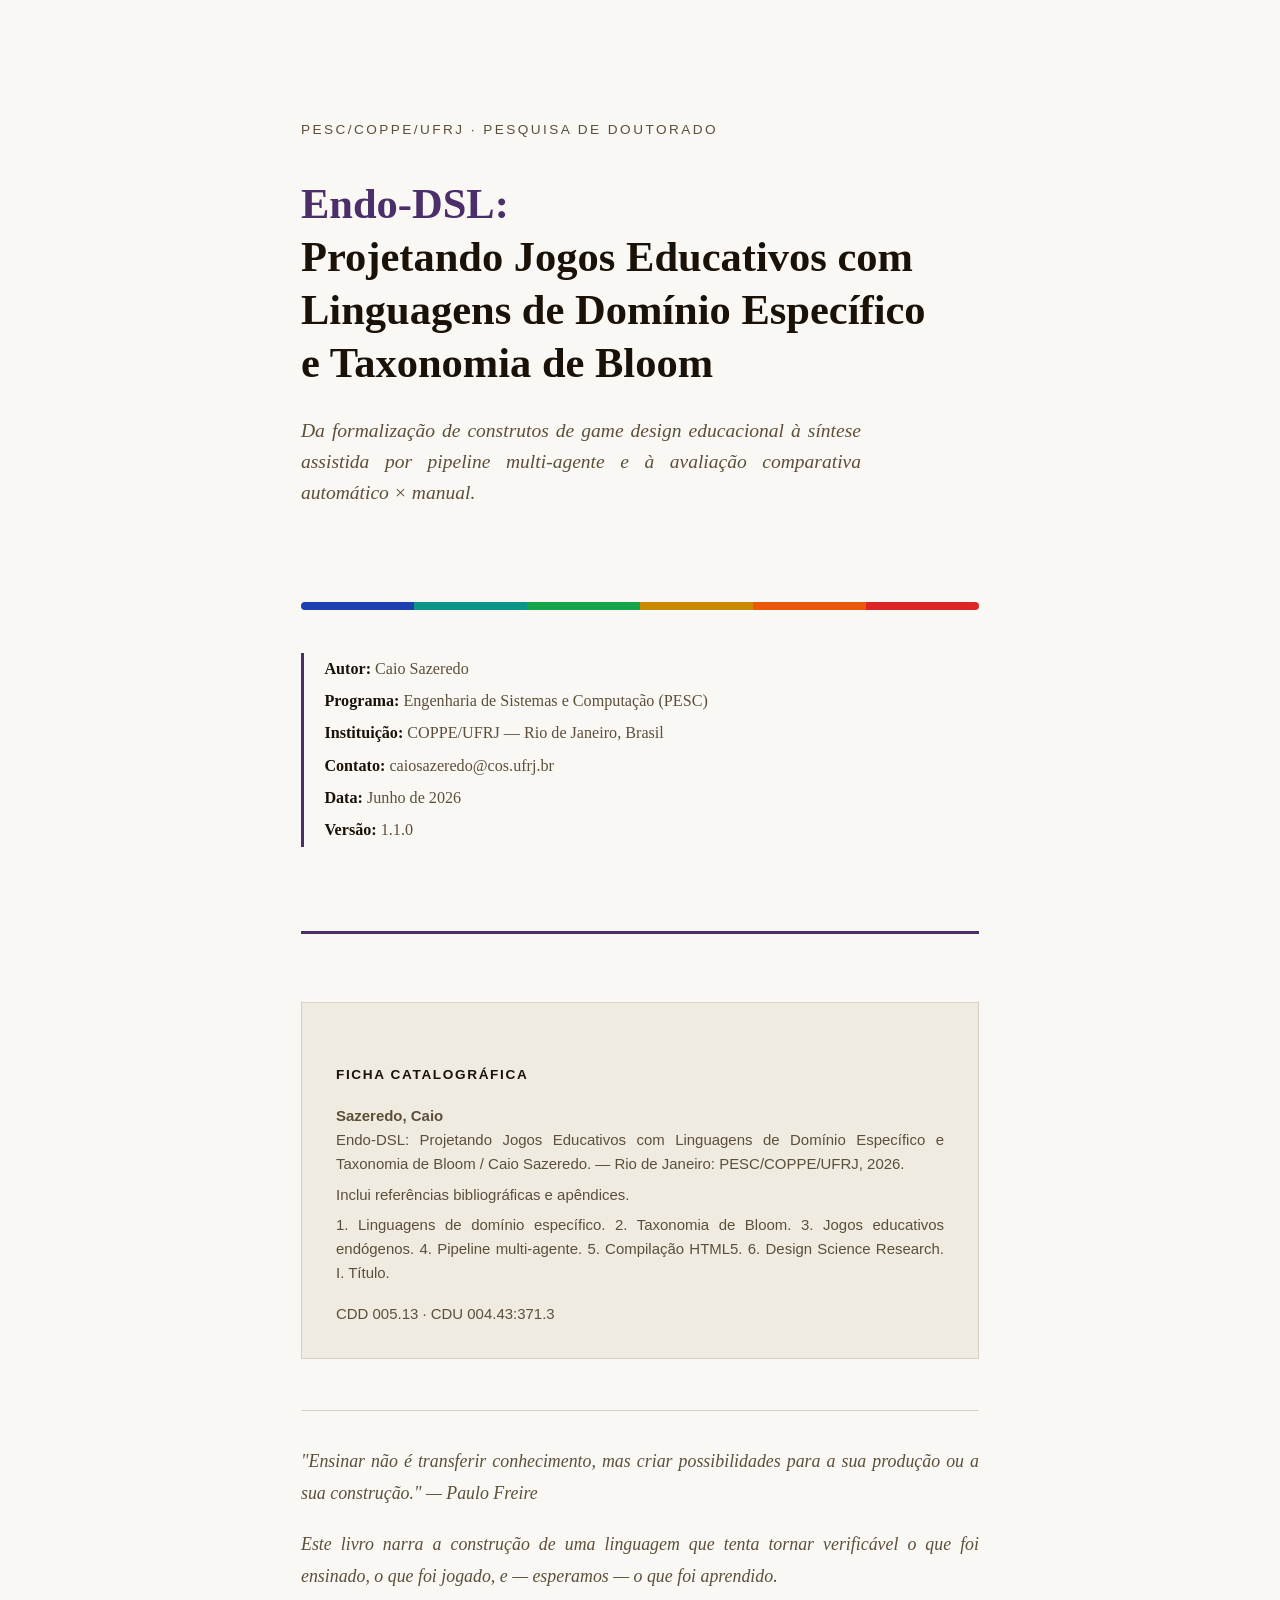
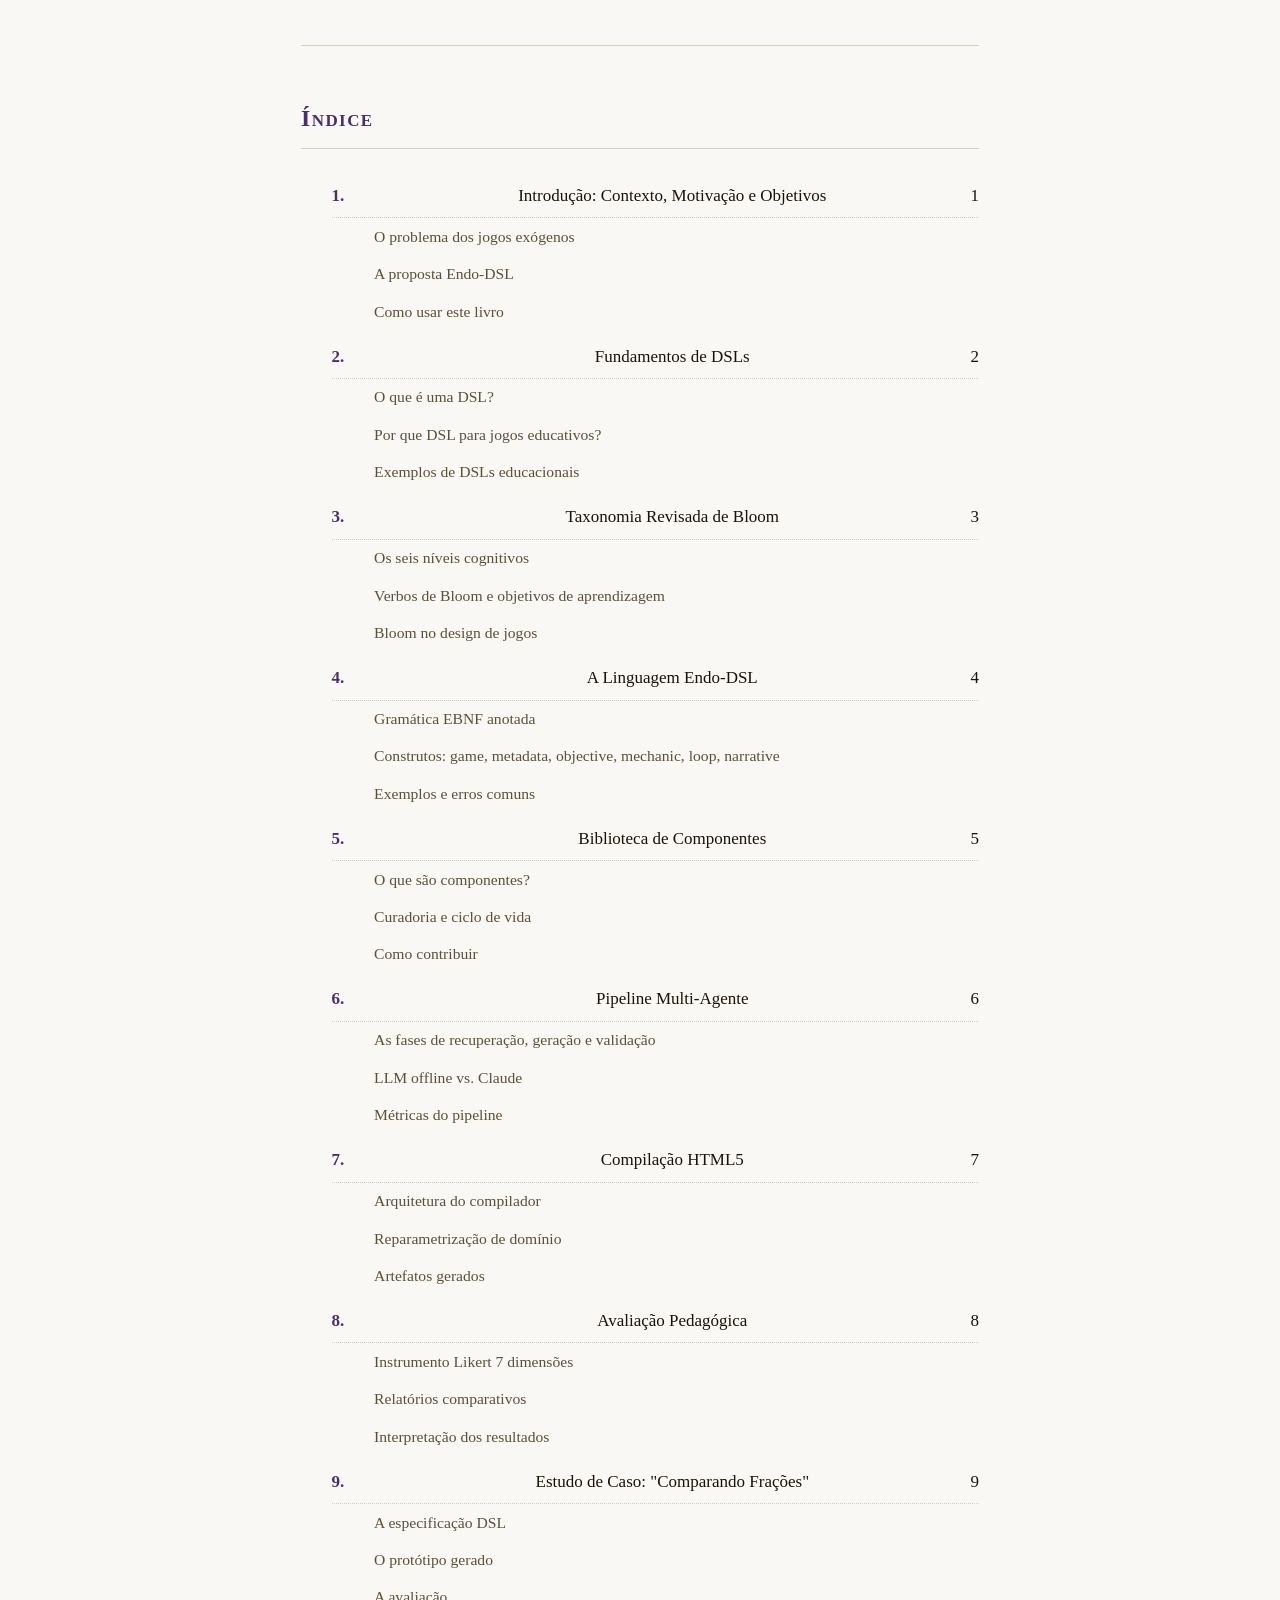
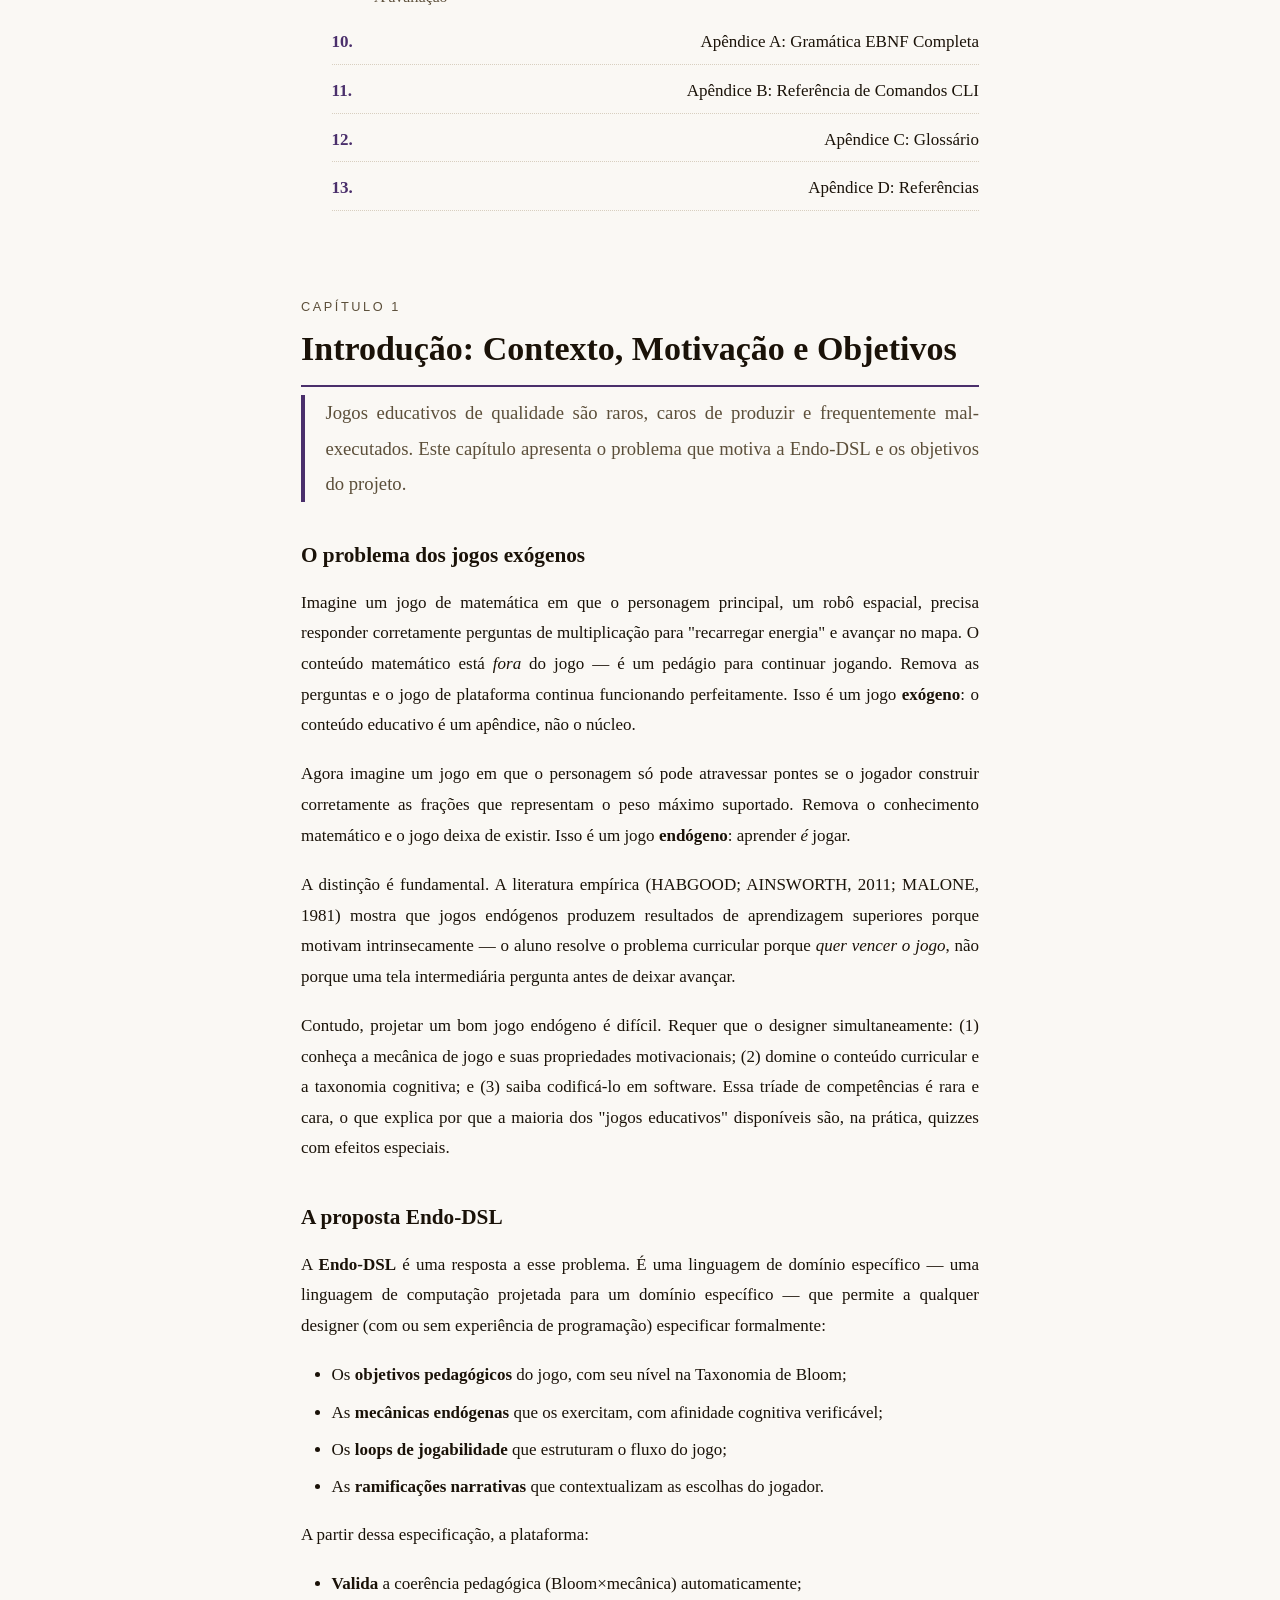
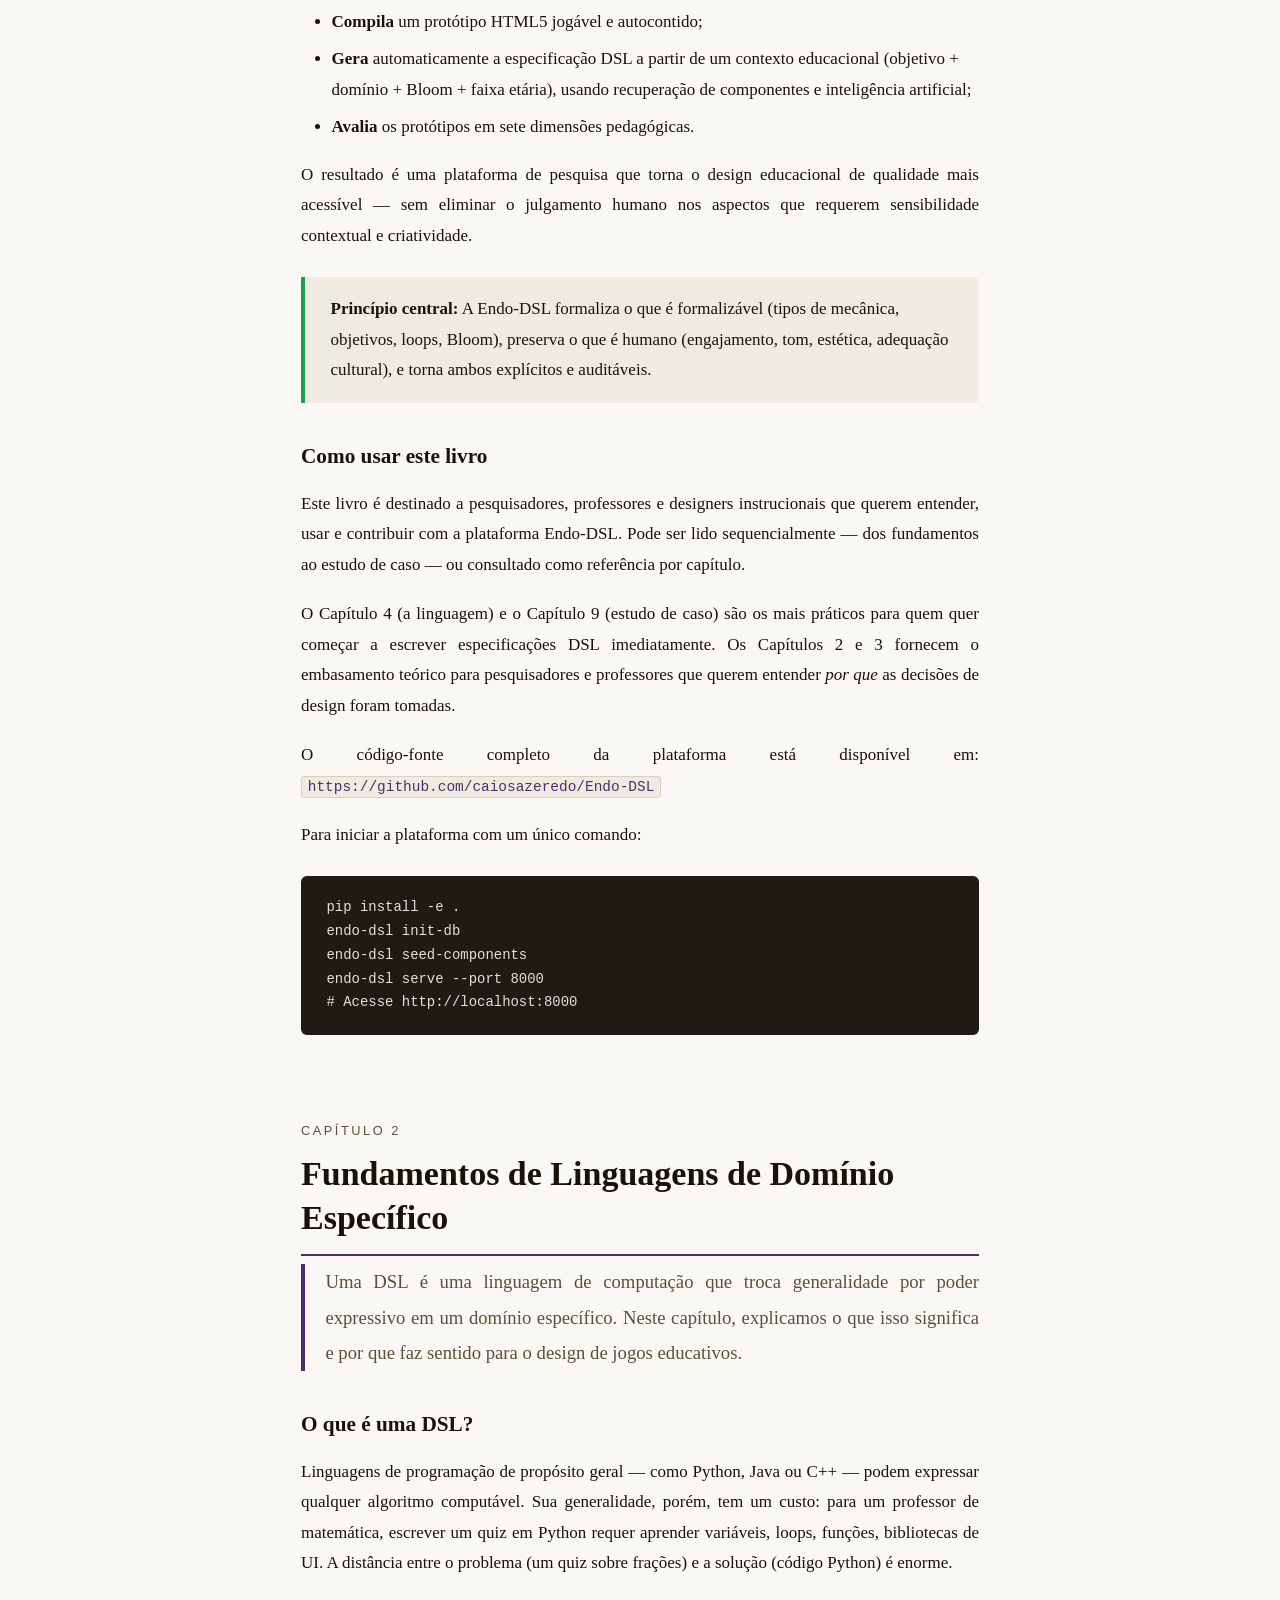
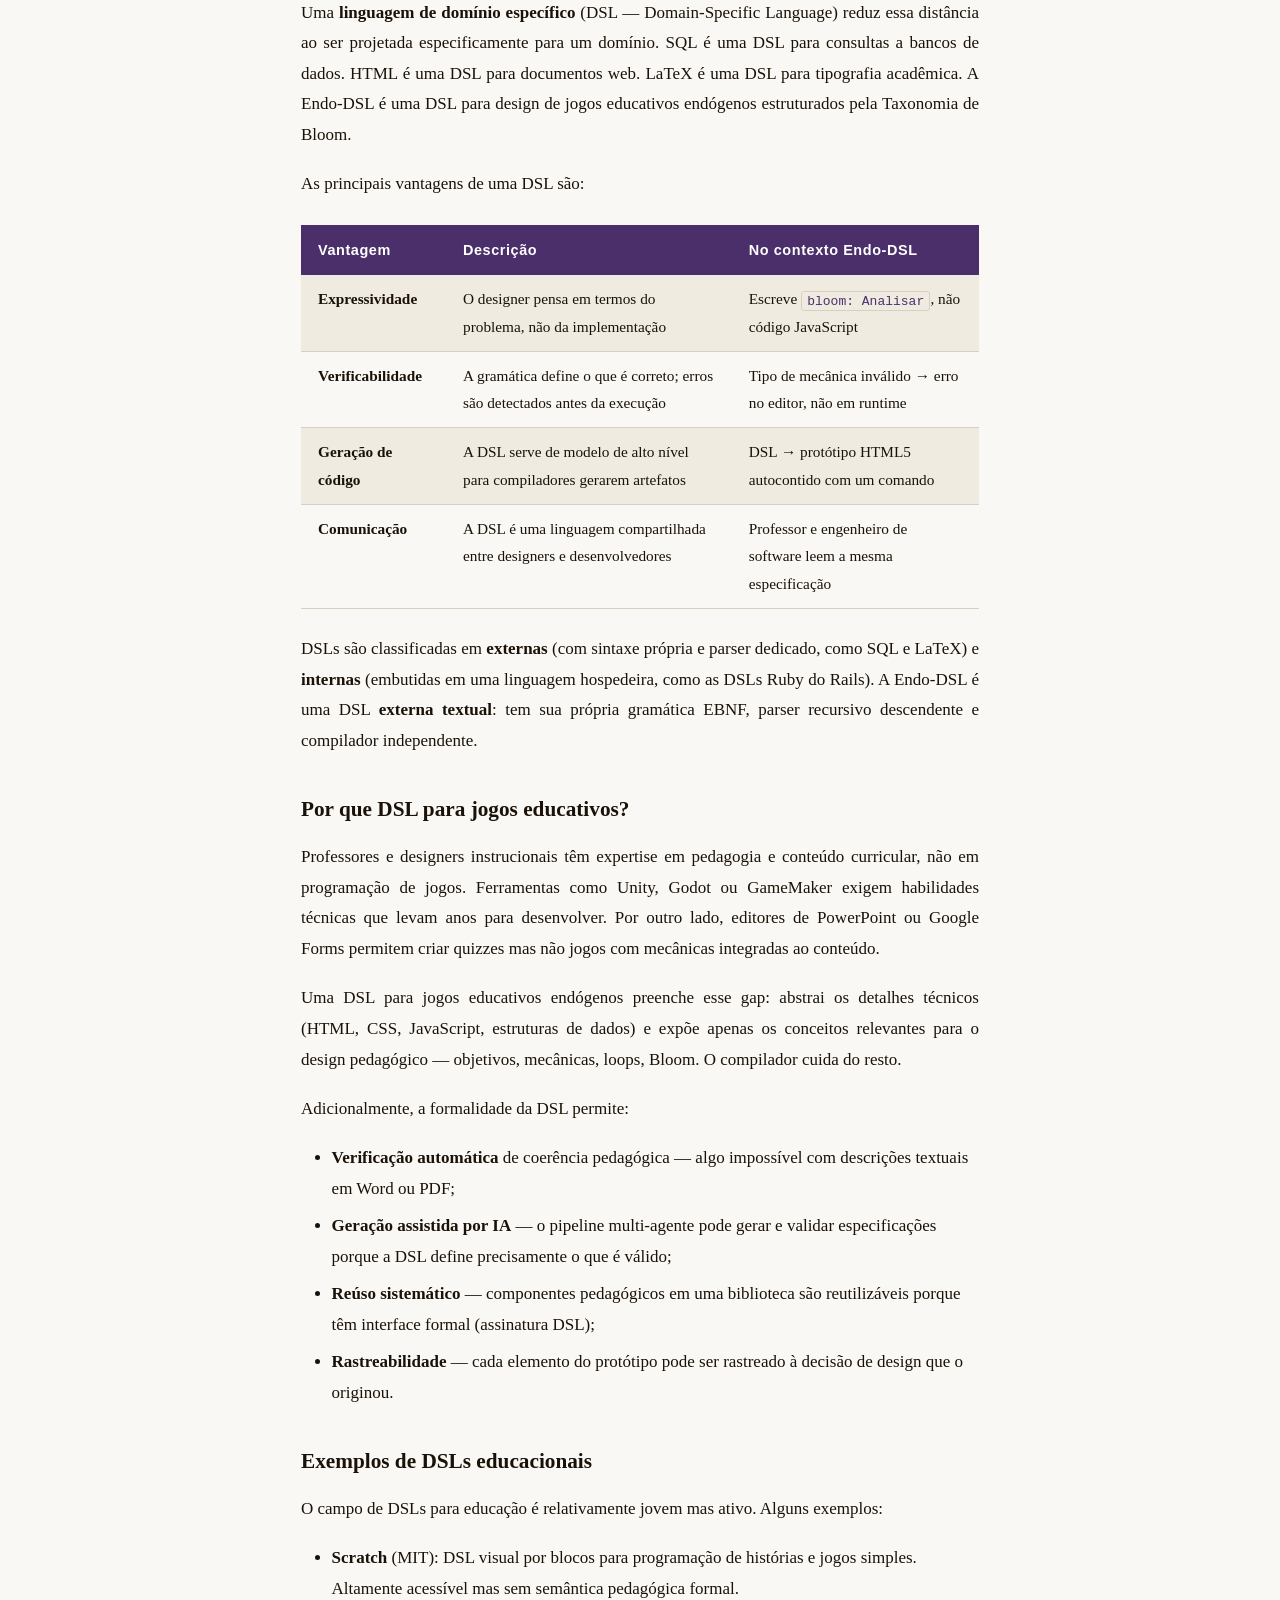
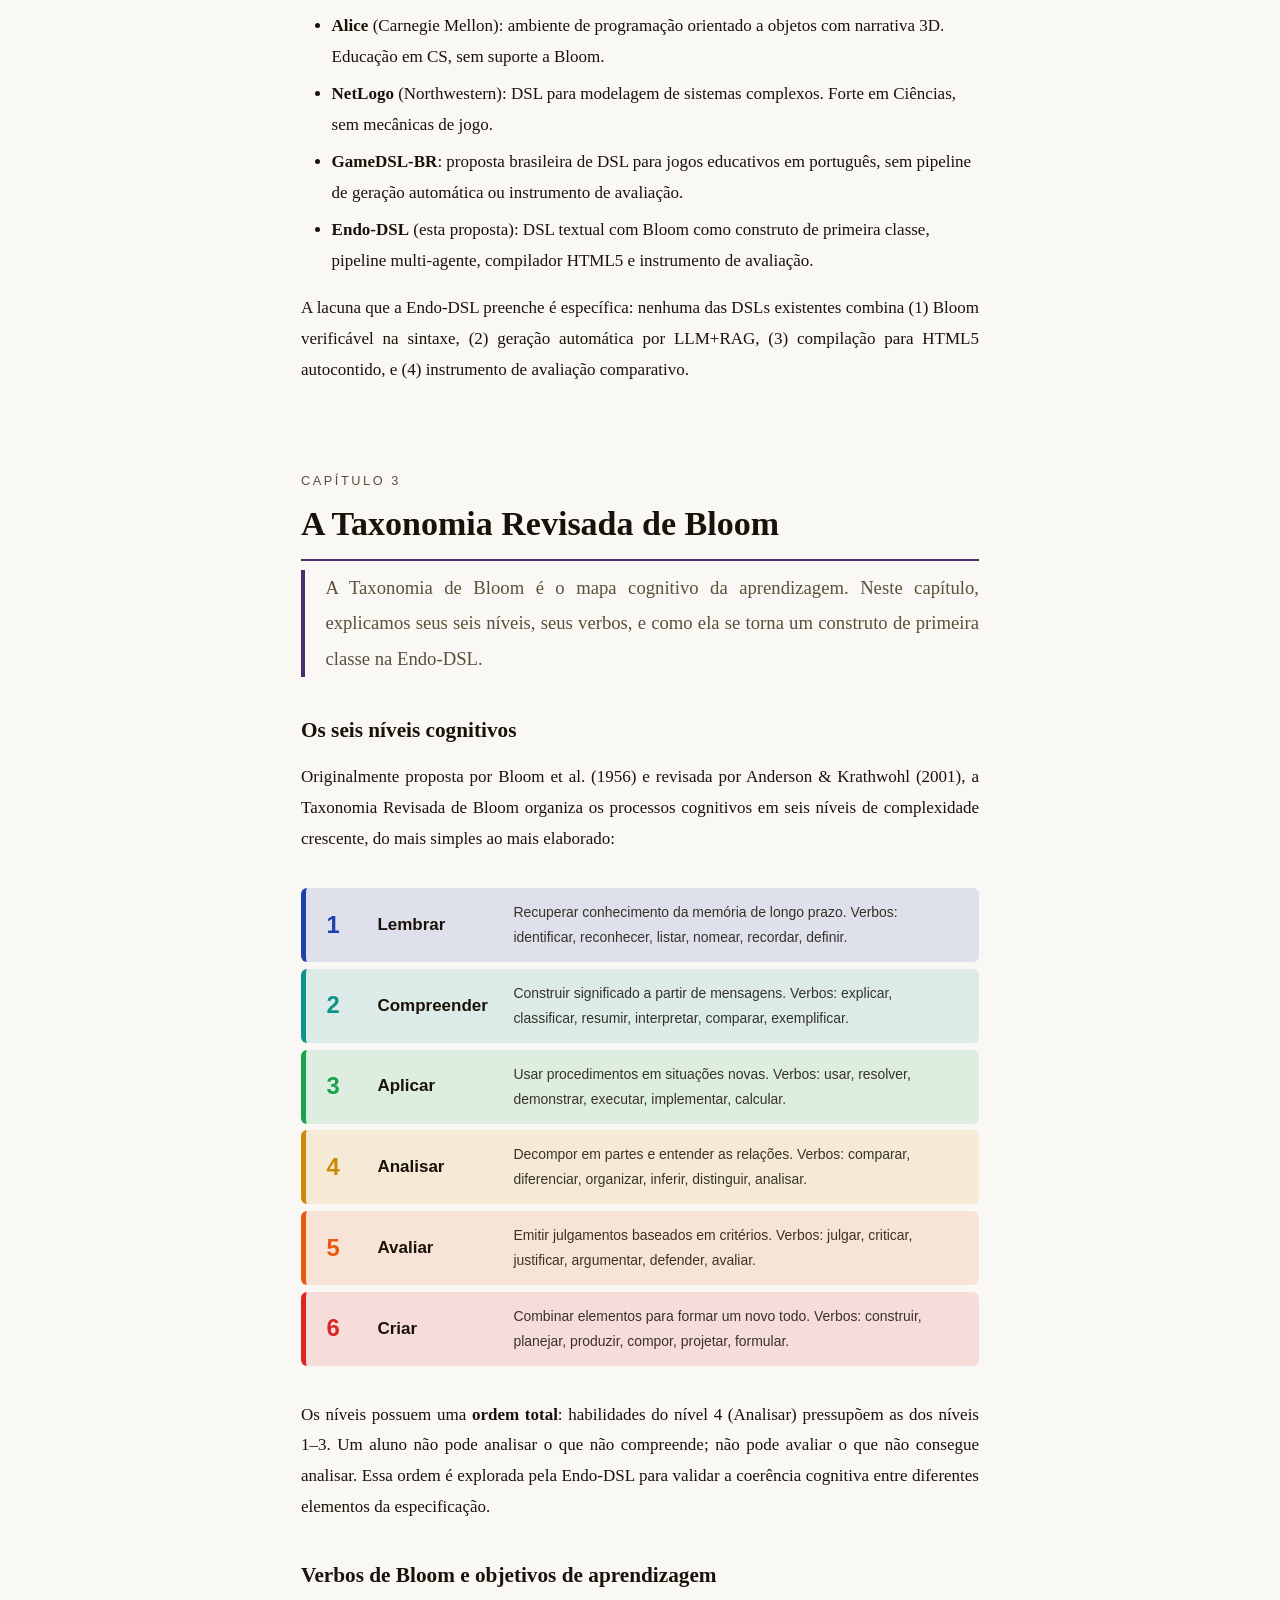
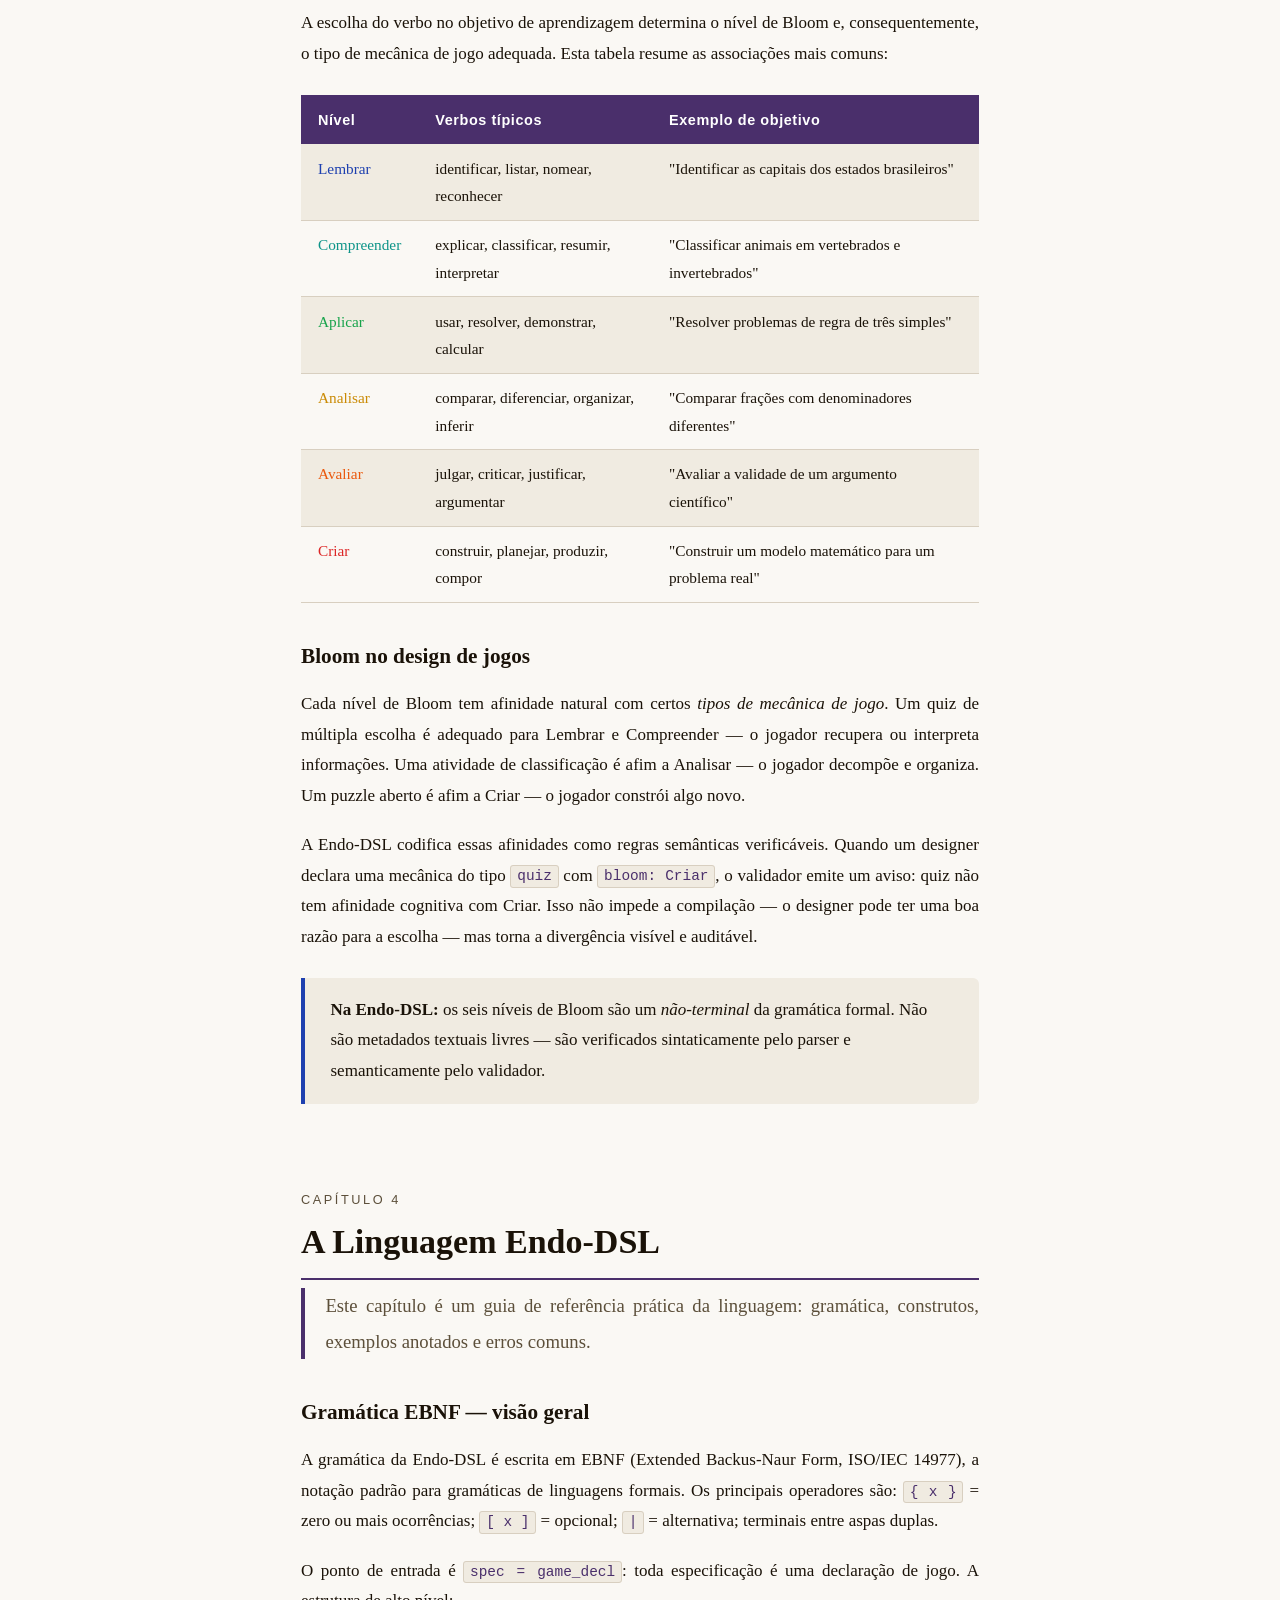
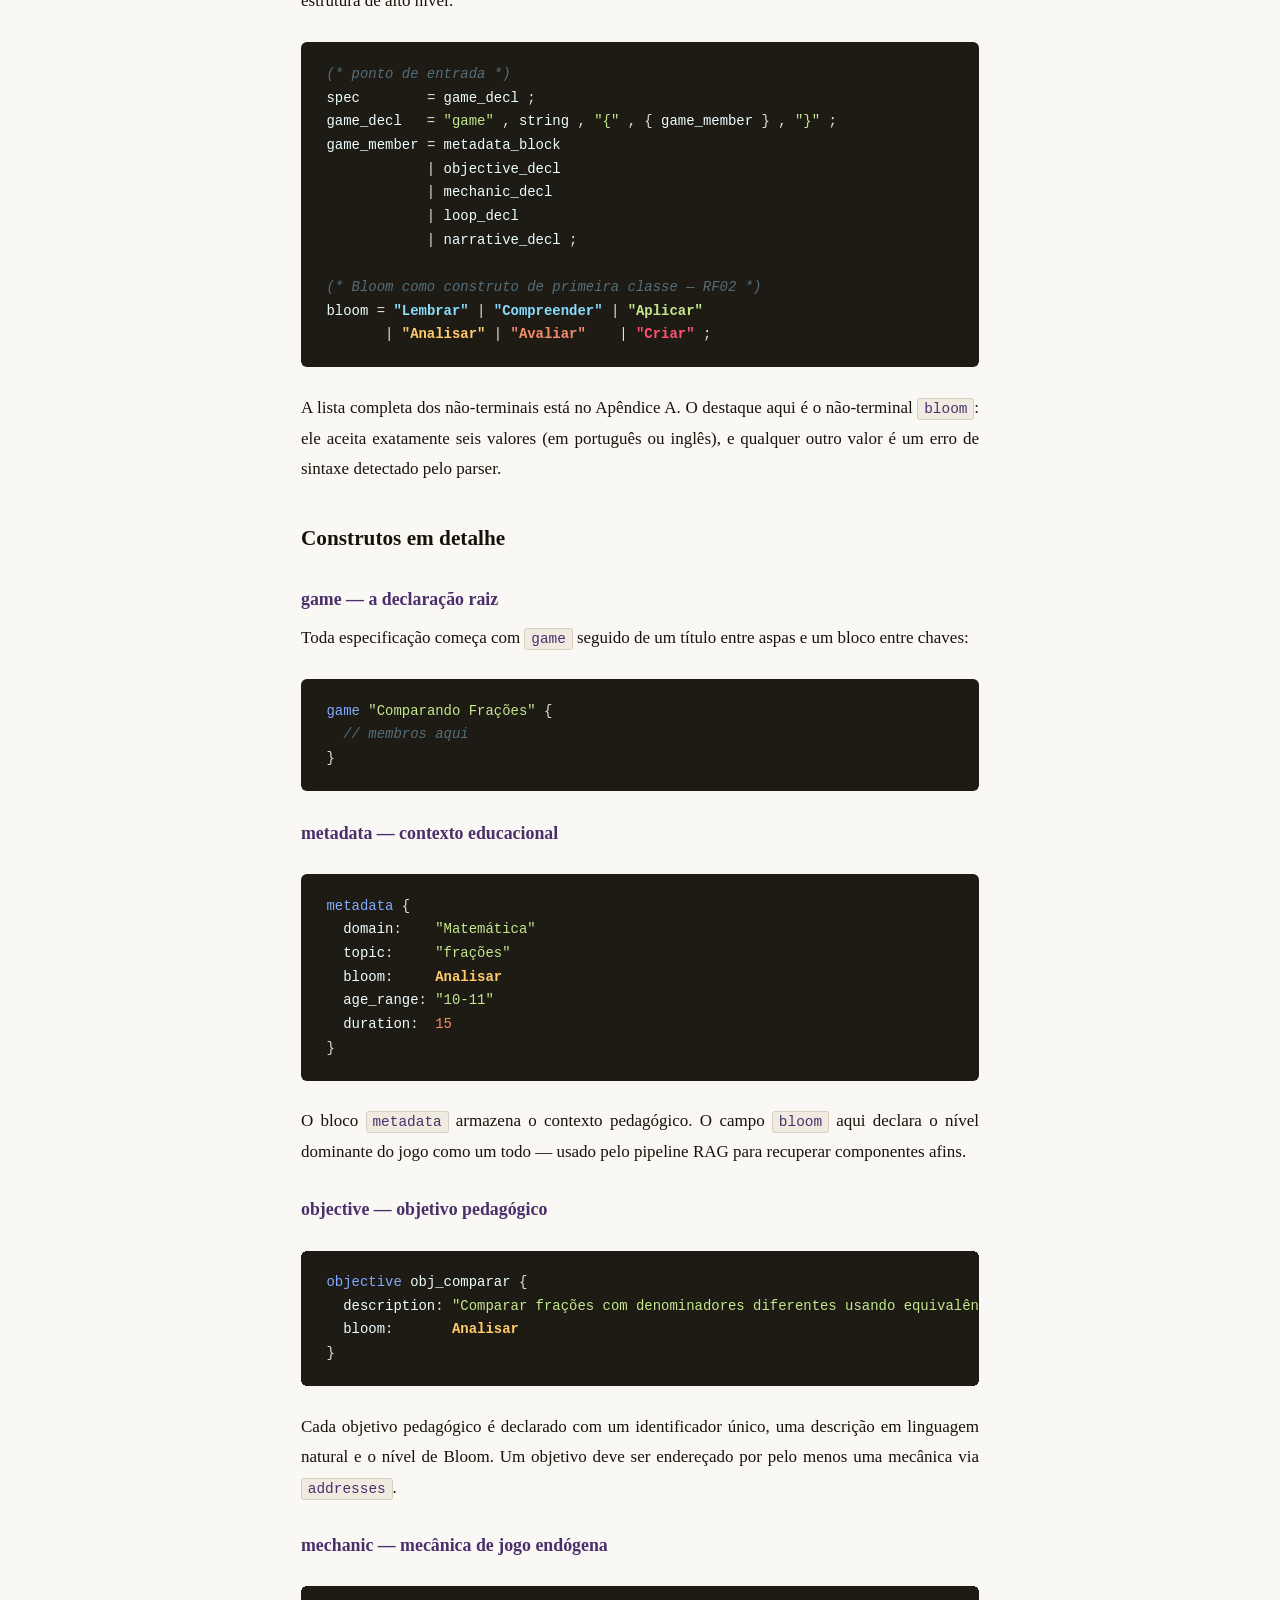
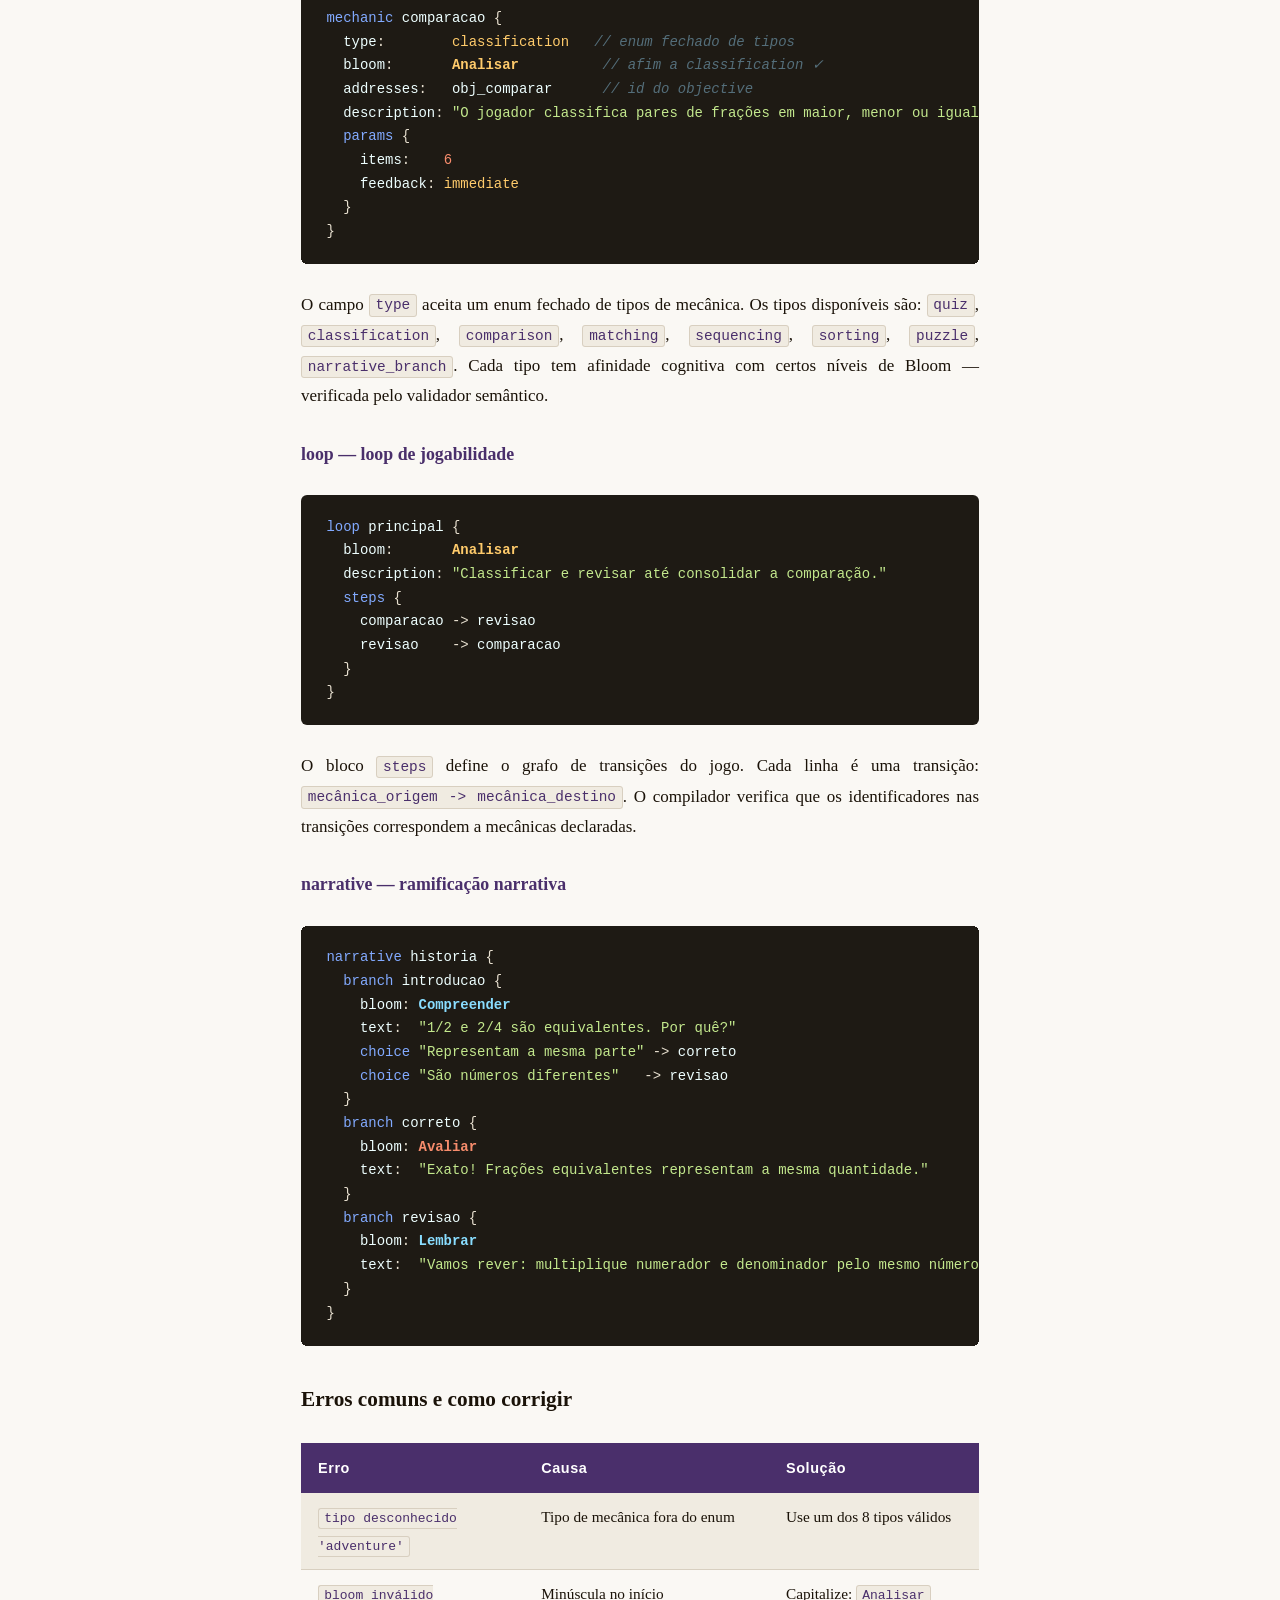
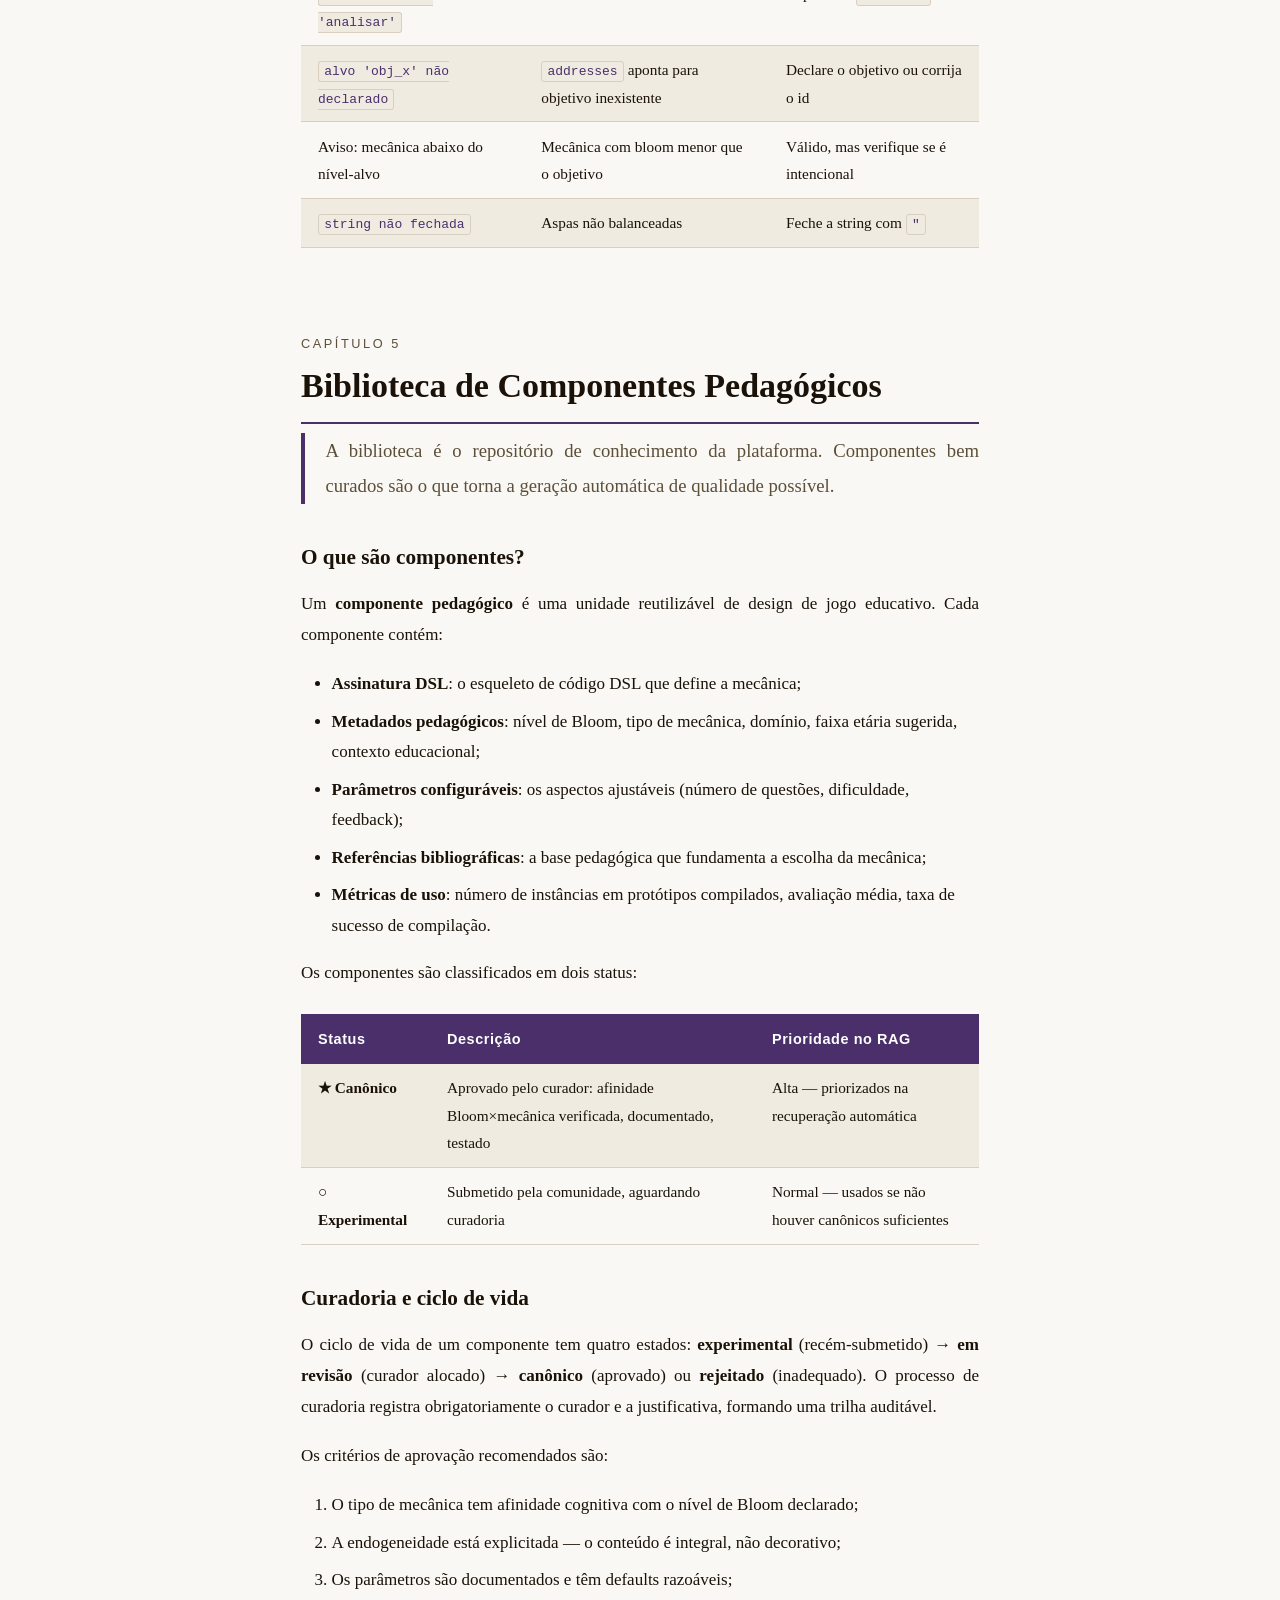
<file: docs/ebook/ebook.html>
<!DOCTYPE html>
<html lang="pt-BR">
<head>
<meta charset="UTF-8">
<meta name="viewport" content="width=device-width, initial-scale=1.0">
<title>Endo-DSL: Projetando Jogos Educativos com Linguagens de Domínio Específico e Taxonomia de Bloom</title>
<style>
/* ============================================================
   ENDO-DSL EBOOK — Estilos tipográficos de livro
   ============================================================ */

:root {
  --bg: #faf8f4;
  --fg: #1a1208;
  --muted: #5c4f3a;
  --accent: #4a2f6b;
  --accent-light: #7c5cbf;
  --border: #d8cfc0;
  --surface: #f0ebe1;
  --code-bg: #1e1a14;
  --code-fg: #e8e0d0;
  --link: #4a2f6b;

  /* Bloom colors */
  --bloom-1: #1e40af;  /* Lembrar — azul */
  --bloom-2: #0d9488;  /* Compreender — teal */
  --bloom-3: #16a34a;  /* Aplicar — verde */
  --bloom-4: #ca8a04;  /* Analisar — amarelo */
  --bloom-5: #ea580c;  /* Avaliar — laranja */
  --bloom-6: #dc2626;  /* Criar — vermelho */
}

* { box-sizing: border-box; margin: 0; padding: 0; }

html { font-size: 17px; scroll-behavior: smooth; }

body {
  font-family: Georgia, 'Times New Roman', Times, serif;
  background: var(--bg);
  color: var(--fg);
  line-height: 1.8;
  max-width: 780px;
  margin: 0 auto;
  padding: 2rem 3rem 6rem 3rem;
}

/* ---- CAPA ---- */
.cover {
  min-height: 100vh;
  display: flex;
  flex-direction: column;
  justify-content: center;
  align-items: flex-start;
  padding: 4rem 0;
  border-bottom: 3px solid var(--accent);
  margin-bottom: 4rem;
  page-break-after: always;
}

.cover-label {
  font-family: 'Helvetica Neue', Helvetica, Arial, sans-serif;
  font-size: .8rem;
  letter-spacing: .18em;
  text-transform: uppercase;
  color: var(--muted);
  margin-bottom: 2rem;
}

.cover h1 {
  font-size: 2.5rem;
  font-weight: 700;
  line-height: 1.25;
  color: var(--fg);
  margin-bottom: 1.5rem;
  max-width: 640px;
}

.cover h1 span.accent { color: var(--accent); }

.cover .subtitle {
  font-size: 1.15rem;
  font-style: italic;
  color: var(--muted);
  margin-bottom: 3rem;
  max-width: 560px;
  line-height: 1.6;
}

.cover .meta {
  font-size: .95rem;
  color: var(--muted);
  line-height: 2;
  border-left: 3px solid var(--accent);
  padding-left: 1.2rem;
}

.cover .meta strong { color: var(--fg); }

.bloom-strip {
  display: flex;
  height: 8px;
  width: 100%;
  border-radius: 4px;
  overflow: hidden;
  margin: 2.5rem 0;
}
.bloom-strip span { flex: 1; }

/* ---- FICHA CATALOGRÁFICA ---- */
.ficha {
  border: 1px solid var(--border);
  padding: 1.5rem 2rem;
  margin: 3rem 0;
  font-size: .88rem;
  font-family: 'Helvetica Neue', Helvetica, Arial, sans-serif;
  color: var(--muted);
  background: var(--surface);
}

.ficha h3 {
  font-size: .8rem;
  letter-spacing: .12em;
  text-transform: uppercase;
  margin-bottom: 1rem;
  color: var(--fg);
}

.ficha p { margin-bottom: .4rem; line-height: 1.6; }

/* ---- ÍNDICE ---- */
.toc {
  margin: 3rem 0 4rem 0;
  page-break-after: always;
}

.toc h2 {
  font-size: 1.4rem;
  font-variant: small-caps;
  letter-spacing: .06em;
  color: var(--accent);
  margin-bottom: 1.5rem;
  border-bottom: 1px solid var(--border);
  padding-bottom: .5rem;
}

.toc ol { list-style: none; counter-reset: toc-counter; }

.toc > ol > li {
  counter-increment: toc-counter;
  margin-bottom: .3rem;
}

.toc > ol > li > a {
  display: flex;
  justify-content: space-between;
  text-decoration: none;
  color: var(--fg);
  font-size: 1rem;
  padding: .35rem 0;
  border-bottom: 1px dotted var(--border);
}

.toc > ol > li > a:hover { color: var(--accent); }

.toc > ol > li > a::before {
  content: counter(toc-counter) ". ";
  color: var(--accent);
  font-weight: bold;
  min-width: 2.5rem;
}

.toc-sub { list-style: none; padding-left: 2.5rem; margin: .2rem 0 .5rem 0; }
.toc-sub li a {
  font-size: .92rem;
  color: var(--muted);
  text-decoration: none;
}
.toc-sub li a:hover { color: var(--accent); }

/* ---- CAPÍTULOS ---- */
.chapter {
  margin: 5rem 0 4rem 0;
  page-break-before: always;
}

.chapter-num {
  font-family: 'Helvetica Neue', Helvetica, Arial, sans-serif;
  font-size: .75rem;
  letter-spacing: .2em;
  text-transform: uppercase;
  color: var(--muted);
  margin-bottom: .5rem;
}

h2.chapter-title {
  font-size: 2rem;
  font-weight: 700;
  line-height: 1.3;
  color: var(--fg);
  margin-bottom: .5rem;
  padding-bottom: .8rem;
  border-bottom: 2px solid var(--accent);
}

h3 {
  font-size: 1.25rem;
  font-weight: 700;
  color: var(--fg);
  margin: 2rem 0 .8rem 0;
}

h4 {
  font-size: 1.05rem;
  font-weight: 700;
  color: var(--accent);
  margin: 1.5rem 0 .5rem 0;
}

p {
  margin-bottom: 1.1rem;
  text-align: justify;
  hyphens: auto;
}

/* ---- LEAD PARAGRAPH ---- */
.chapter > p:first-of-type,
.lead {
  font-size: 1.1rem;
  line-height: 1.9;
  color: var(--muted);
  border-left: 4px solid var(--accent);
  padding-left: 1.2rem;
  margin-bottom: 2rem;
}

/* ---- LINKS ---- */
a { color: var(--link); text-decoration: none; }
a:hover { text-decoration: underline; }

/* ---- CÓDIGO ---- */
pre {
  background: var(--code-bg);
  color: var(--code-fg);
  padding: 1.2rem 1.5rem;
  border-radius: 6px;
  overflow-x: auto;
  font-family: 'JetBrains Mono', 'Fira Code', 'Courier New', Courier, monospace;
  font-size: .82rem;
  line-height: 1.7;
  margin: 1.5rem 0;
}

code {
  font-family: 'JetBrains Mono', 'Fira Code', 'Courier New', Courier, monospace;
  font-size: .85em;
  background: var(--surface);
  color: var(--accent);
  padding: .15em .4em;
  border-radius: 3px;
  border: 1px solid var(--border);
}

pre code {
  background: none;
  color: inherit;
  padding: 0;
  border: none;
  font-size: inherit;
}

/* DSL syntax coloring */
.kw   { color: #82aaff; }   /* keywords */
.bloom-token { font-weight: bold; }
.bloom-1-t { color: #89ddff; }
.bloom-2-t { color: #89ddff; }
.bloom-3-t { color: #c3e88d; }
.bloom-4-t { color: #ffcb6b; }
.bloom-5-t { color: #f78c6c; }
.bloom-6-t { color: #ff5370; }
.str  { color: #c3e88d; }   /* strings */
.cmt  { color: #546e7a; font-style: italic; }
.ident { color: #eeffff; }
.num  { color: #f78c6c; }
.type-val { color: #ffcb6b; }

/* ---- TABELAS ---- */
table {
  border-collapse: collapse;
  width: 100%;
  margin: 1.5rem 0;
  font-size: .9rem;
}

th {
  background: var(--accent);
  color: white;
  padding: .7rem 1rem;
  text-align: left;
  font-family: 'Helvetica Neue', Helvetica, Arial, sans-serif;
  font-size: .85rem;
  letter-spacing: .04em;
}

td {
  padding: .6rem 1rem;
  border-bottom: 1px solid var(--border);
  vertical-align: top;
}

tr:nth-child(even) td { background: var(--surface); }

/* ---- CALLOUTS ---- */
.callout {
  border-left: 4px solid var(--accent);
  background: var(--surface);
  padding: 1rem 1.5rem;
  margin: 1.5rem 0;
  border-radius: 0 6px 6px 0;
}

.callout.note  { border-left-color: var(--bloom-1); }
.callout.tip   { border-left-color: var(--bloom-3); }
.callout.warn  { border-left-color: var(--bloom-5); }

/* ---- BLOOM VISUAL ---- */
.bloom-visual {
  display: flex;
  flex-direction: column;
  gap: .4rem;
  margin: 2rem 0;
}

.bloom-level {
  display: flex;
  align-items: center;
  gap: 1rem;
  padding: .7rem 1.2rem;
  border-radius: 6px;
  font-family: 'Helvetica Neue', Helvetica, Arial, sans-serif;
  font-size: .9rem;
}

.bloom-level .num  { font-size: 1.4rem; font-weight: 900; min-width: 2rem; }
.bloom-level .name { font-weight: 700; min-width: 7rem; font-size: 1rem; }
.bloom-level .verbs { font-size: .82rem; opacity: .85; }

/* ---- LISTS ---- */
ul, ol {
  padding-left: 1.8rem;
  margin-bottom: 1rem;
}

li { margin-bottom: .4rem; }

/* ---- APÊNDICE ---- */
.appendix { margin-top: 5rem; }

.appendix-label {
  font-family: 'Helvetica Neue', Helvetica, Arial, sans-serif;
  font-size: .75rem;
  letter-spacing: .2em;
  text-transform: uppercase;
  color: var(--muted);
}

/* ---- PREFÁCIO / EPÍGRAFE ---- */
.preface {
  border-top: 1px solid var(--border);
  border-bottom: 1px solid var(--border);
  padding: 2rem 0;
  margin: 2rem 0 3rem 0;
  font-style: italic;
  color: var(--muted);
  font-size: 1.05rem;
}

/* ---- FOOTER / COLOPHON ---- */
.colophon {
  margin-top: 6rem;
  padding-top: 1rem;
  border-top: 1px solid var(--border);
  font-size: .82rem;
  color: var(--muted);
  font-family: 'Helvetica Neue', Helvetica, Arial, sans-serif;
  text-align: center;
}

/* ---- PRINT ---- */
@media print {
  body { max-width: 100%; padding: 1in 1.2in; font-size: 11pt; }
  .chapter { page-break-before: always; }
  a { color: inherit; }
  pre { white-space: pre-wrap; }
}
</style>
</head>
<body>

<!-- ================================================================ -->
<!-- CAPA                                                              -->
<!-- ================================================================ -->
<div class="cover" id="capa">
  <div class="cover-label">PESC/COPPE/UFRJ · Pesquisa de Doutorado</div>
  <h1>
    <span class="accent">Endo-DSL:</span><br>
    Projetando Jogos Educativos com<br>Linguagens de Domínio Específico<br>e Taxonomia de Bloom
  </h1>
  <p class="subtitle">
    Da formalização de construtos de game design educacional à síntese
    assistida por pipeline multi-agente e à avaliação comparativa
    automático&nbsp;×&nbsp;manual.
  </p>
  <div class="bloom-strip">
    <span style="background:var(--bloom-1)"></span>
    <span style="background:var(--bloom-2)"></span>
    <span style="background:var(--bloom-3)"></span>
    <span style="background:var(--bloom-4)"></span>
    <span style="background:var(--bloom-5)"></span>
    <span style="background:var(--bloom-6)"></span>
  </div>
  <div class="meta">
    <strong>Autor:</strong> Caio Sazeredo<br>
    <strong>Programa:</strong> Engenharia de Sistemas e Computação (PESC)<br>
    <strong>Instituição:</strong> COPPE/UFRJ — Rio de Janeiro, Brasil<br>
    <strong>Contato:</strong> caiosazeredo@cos.ufrj.br<br>
    <strong>Data:</strong> Junho de 2026<br>
    <strong>Versão:</strong> 1.1.0
  </div>
</div>

<!-- ================================================================ -->
<!-- FICHA CATALOGRÁFICA                                               -->
<!-- ================================================================ -->
<div class="ficha">
  <h3>Ficha Catalográfica</h3>
  <p>
    <strong>Sazeredo, Caio</strong><br>
    Endo-DSL: Projetando Jogos Educativos com Linguagens de Domínio Específico
    e Taxonomia de Bloom / Caio Sazeredo. —
    Rio de Janeiro: PESC/COPPE/UFRJ, 2026.
  </p>
  <p>
    Inclui referências bibliográficas e apêndices.
  </p>
  <p>
    1.&nbsp;Linguagens de domínio específico.
    2.&nbsp;Taxonomia de Bloom.
    3.&nbsp;Jogos educativos endógenos.
    4.&nbsp;Pipeline multi-agente.
    5.&nbsp;Compilação HTML5.
    6.&nbsp;Design Science Research.
    I.&nbsp;Título.
  </p>
  <p style="margin-top:1rem;">CDD&nbsp;005.13 · CDU&nbsp;004.43:371.3</p>
</div>

<!-- ================================================================ -->
<!-- PREFÁCIO                                                          -->
<!-- ================================================================ -->
<div class="preface">
  <p>
    "Ensinar não é transferir conhecimento, mas criar possibilidades para a
    sua produção ou a sua construção." — Paulo Freire
  </p>
  <p style="margin-top:1rem;">
    Este livro narra a construção de uma linguagem que tenta tornar
    verificável o que foi ensinado, o que foi jogado, e — esperamos —
    o que foi aprendido.
  </p>
</div>

<!-- ================================================================ -->
<!-- ÍNDICE                                                            -->
<!-- ================================================================ -->
<nav class="toc" id="indice">
  <h2>Índice</h2>
  <ol>
    <li><a href="#cap-intro">Introdução: Contexto, Motivação e Objetivos <span>1</span></a>
      <ul class="toc-sub">
        <li><a href="#intro-contexto">O problema dos jogos exógenos</a></li>
        <li><a href="#intro-proposta">A proposta Endo-DSL</a></li>
        <li><a href="#intro-como-usar">Como usar este livro</a></li>
      </ul>
    </li>
    <li><a href="#cap-dsl">Fundamentos de DSLs <span>2</span></a>
      <ul class="toc-sub">
        <li><a href="#dsl-oque">O que é uma DSL?</a></li>
        <li><a href="#dsl-jogos">Por que DSL para jogos educativos?</a></li>
        <li><a href="#dsl-exemplos">Exemplos de DSLs educacionais</a></li>
      </ul>
    </li>
    <li><a href="#cap-bloom">Taxonomia Revisada de Bloom <span>3</span></a>
      <ul class="toc-sub">
        <li><a href="#bloom-niveis">Os seis níveis cognitivos</a></li>
        <li><a href="#bloom-verbos">Verbos de Bloom e objetivos de aprendizagem</a></li>
        <li><a href="#bloom-jogos">Bloom no design de jogos</a></li>
      </ul>
    </li>
    <li><a href="#cap-linguagem">A Linguagem Endo-DSL <span>4</span></a>
      <ul class="toc-sub">
        <li><a href="#ling-gramatica">Gramática EBNF anotada</a></li>
        <li><a href="#ling-construtos">Construtos: game, metadata, objective, mechanic, loop, narrative</a></li>
        <li><a href="#ling-exemplos">Exemplos e erros comuns</a></li>
      </ul>
    </li>
    <li><a href="#cap-biblioteca">Biblioteca de Componentes <span>5</span></a>
      <ul class="toc-sub">
        <li><a href="#bib-oque">O que são componentes?</a></li>
        <li><a href="#bib-curadoria">Curadoria e ciclo de vida</a></li>
        <li><a href="#bib-contribuir">Como contribuir</a></li>
      </ul>
    </li>
    <li><a href="#cap-pipeline">Pipeline Multi-Agente <span>6</span></a>
      <ul class="toc-sub">
        <li><a href="#pipe-fases">As fases de recuperação, geração e validação</a></li>
        <li><a href="#pipe-llm">LLM offline vs. Claude</a></li>
        <li><a href="#pipe-metricas">Métricas do pipeline</a></li>
      </ul>
    </li>
    <li><a href="#cap-compilador">Compilação HTML5 <span>7</span></a>
      <ul class="toc-sub">
        <li><a href="#comp-arq">Arquitetura do compilador</a></li>
        <li><a href="#comp-reparam">Reparametrização de domínio</a></li>
        <li><a href="#comp-artefatos">Artefatos gerados</a></li>
      </ul>
    </li>
    <li><a href="#cap-avaliacao">Avaliação Pedagógica <span>8</span></a>
      <ul class="toc-sub">
        <li><a href="#aval-instrumento">Instrumento Likert 7 dimensões</a></li>
        <li><a href="#aval-relatorios">Relatórios comparativos</a></li>
        <li><a href="#aval-interpretacao">Interpretação dos resultados</a></li>
      </ul>
    </li>
    <li><a href="#cap-estudo">Estudo de Caso: "Comparando Frações" <span>9</span></a>
      <ul class="toc-sub">
        <li><a href="#ec-spec">A especificação DSL</a></li>
        <li><a href="#ec-output">O protótipo gerado</a></li>
        <li><a href="#ec-aval">A avaliação</a></li>
      </ul>
    </li>
    <li><a href="#apendice-a">Apêndice A: Gramática EBNF Completa</a></li>
    <li><a href="#apendice-b">Apêndice B: Referência de Comandos CLI</a></li>
    <li><a href="#apendice-c">Apêndice C: Glossário</a></li>
    <li><a href="#apendice-d">Apêndice D: Referências</a></li>
  </ol>
</nav>

<!-- ================================================================ -->
<!-- CAPÍTULO 1 — INTRODUÇÃO                                          -->
<!-- ================================================================ -->
<section class="chapter" id="cap-intro">
  <div class="chapter-num">Capítulo 1</div>
  <h2 class="chapter-title">Introdução: Contexto, Motivação e Objetivos</h2>

  <p class="lead">
    Jogos educativos de qualidade são raros, caros de produzir e frequentemente mal-executados.
    Este capítulo apresenta o problema que motiva a Endo-DSL e os objetivos do projeto.
  </p>

  <h3 id="intro-contexto">O problema dos jogos exógenos</h3>

  <p>Imagine um jogo de matemática em que o personagem principal, um robô espacial, precisa
  responder corretamente perguntas de multiplicação para "recarregar energia" e avançar no
  mapa. O conteúdo matemático está <em>fora</em> do jogo — é um pedágio para continuar
  jogando. Remova as perguntas e o jogo de plataforma continua funcionando perfeitamente.
  Isso é um jogo <strong>exógeno</strong>: o conteúdo educativo é um apêndice, não o núcleo.</p>

  <p>Agora imagine um jogo em que o personagem só pode atravessar pontes se o jogador
  construir corretamente as frações que representam o peso máximo suportado. Remova o
  conhecimento matemático e o jogo deixa de existir. Isso é um jogo <strong>endógeno</strong>:
  aprender <em>é</em> jogar.</p>

  <p>A distinção é fundamental. A literatura empírica (HABGOOD; AINSWORTH, 2011; MALONE, 1981)
  mostra que jogos endógenos produzem resultados de aprendizagem superiores porque motivam
  intrinsecamente — o aluno resolve o problema curricular porque <em>quer vencer o jogo</em>,
  não porque uma tela intermediária pergunta antes de deixar avançar.</p>

  <p>Contudo, projetar um bom jogo endógeno é difícil. Requer que o designer simultaneamente:
  (1) conheça a mecânica de jogo e suas propriedades motivacionais; (2) domine o conteúdo
  curricular e a taxonomia cognitiva; e (3) saiba codificá-lo em software. Essa tríade de
  competências é rara e cara, o que explica por que a maioria dos "jogos educativos"
  disponíveis são, na prática, quizzes com efeitos especiais.</p>

  <h3 id="intro-proposta">A proposta Endo-DSL</h3>

  <p>A <strong>Endo-DSL</strong> é uma resposta a esse problema. É uma linguagem de domínio
  específico — uma linguagem de computação projetada para um domínio específico — que permite
  a qualquer designer (com ou sem experiência de programação) especificar formalmente:</p>

  <ul>
    <li>Os <strong>objetivos pedagógicos</strong> do jogo, com seu nível na Taxonomia de Bloom;</li>
    <li>As <strong>mecânicas endógenas</strong> que os exercitam, com afinidade cognitiva verificável;</li>
    <li>Os <strong>loops de jogabilidade</strong> que estruturam o fluxo do jogo;</li>
    <li>As <strong>ramificações narrativas</strong> que contextualizam as escolhas do jogador.</li>
  </ul>

  <p>A partir dessa especificação, a plataforma:</p>

  <ul>
    <li><strong>Valida</strong> a coerência pedagógica (Bloom×mecânica) automaticamente;</li>
    <li><strong>Compila</strong> um protótipo HTML5 jogável e autocontido;</li>
    <li><strong>Gera</strong> automaticamente a especificação DSL a partir de um contexto
    educacional (objetivo + domínio + Bloom + faixa etária), usando recuperação de componentes
    e inteligência artificial;</li>
    <li><strong>Avalia</strong> os protótipos em sete dimensões pedagógicas.</li>
  </ul>

  <p>O resultado é uma plataforma de pesquisa que torna o design educacional de qualidade
  mais acessível — sem eliminar o julgamento humano nos aspectos que requerem sensibilidade
  contextual e criatividade.</p>

  <div class="callout tip">
    <strong>Princípio central:</strong> A Endo-DSL formaliza o que é formalizável (tipos
    de mecânica, objetivos, loops, Bloom), preserva o que é humano (engajamento, tom, estética,
    adequação cultural), e torna ambos explícitos e auditáveis.
  </div>

  <h3 id="intro-como-usar">Como usar este livro</h3>

  <p>Este livro é destinado a pesquisadores, professores e designers instrucionais que querem
  entender, usar e contribuir com a plataforma Endo-DSL. Pode ser lido sequencialmente —
  dos fundamentos ao estudo de caso — ou consultado como referência por capítulo.</p>

  <p>O Capítulo 4 (a linguagem) e o Capítulo 9 (estudo de caso) são os mais práticos para
  quem quer começar a escrever especificações DSL imediatamente. Os Capítulos 2 e 3 fornecem
  o embasamento teórico para pesquisadores e professores que querem entender <em>por que</em>
  as decisões de design foram tomadas.</p>

  <p>O código-fonte completo da plataforma está disponível em:
  <code>https://github.com/caiosazeredo/Endo-DSL</code></p>

  <p>Para iniciar a plataforma com um único comando:</p>

  <pre><code>pip install -e .
endo-dsl init-db
endo-dsl seed-components
endo-dsl serve --port 8000
# Acesse http://localhost:8000</code></pre>
</section>

<!-- ================================================================ -->
<!-- CAPÍTULO 2 — FUNDAMENTOS DE DSLs                                 -->
<!-- ================================================================ -->
<section class="chapter" id="cap-dsl">
  <div class="chapter-num">Capítulo 2</div>
  <h2 class="chapter-title">Fundamentos de Linguagens de Domínio Específico</h2>

  <p class="lead">
    Uma DSL é uma linguagem de computação que troca generalidade por poder expressivo em um
    domínio específico. Neste capítulo, explicamos o que isso significa e por que faz sentido
    para o design de jogos educativos.
  </p>

  <h3 id="dsl-oque">O que é uma DSL?</h3>

  <p>Linguagens de programação de propósito geral — como Python, Java ou C++ — podem expressar
  qualquer algoritmo computável. Sua generalidade, porém, tem um custo: para um professor de
  matemática, escrever um quiz em Python requer aprender variáveis, loops, funções, bibliotecas
  de UI. A distância entre o problema (um quiz sobre frações) e a solução (código Python) é
  enorme.</p>

  <p>Uma <strong>linguagem de domínio específico</strong> (DSL — Domain-Specific Language)
  reduz essa distância ao ser projetada especificamente para um domínio. SQL é uma DSL para
  consultas a bancos de dados. HTML é uma DSL para documentos web. LaTeX é uma DSL para
  tipografia acadêmica. A Endo-DSL é uma DSL para design de jogos educativos endógenos
  estruturados pela Taxonomia de Bloom.</p>

  <p>As principais vantagens de uma DSL são:</p>

  <table>
    <tr><th>Vantagem</th><th>Descrição</th><th>No contexto Endo-DSL</th></tr>
    <tr>
      <td><strong>Expressividade</strong></td>
      <td>O designer pensa em termos do problema, não da implementação</td>
      <td>Escreve <code>bloom: Analisar</code>, não código JavaScript</td>
    </tr>
    <tr>
      <td><strong>Verificabilidade</strong></td>
      <td>A gramática define o que é correto; erros são detectados antes da execução</td>
      <td>Tipo de mecânica inválido → erro no editor, não em runtime</td>
    </tr>
    <tr>
      <td><strong>Geração de código</strong></td>
      <td>A DSL serve de modelo de alto nível para compiladores gerarem artefatos</td>
      <td>DSL → protótipo HTML5 autocontido com um comando</td>
    </tr>
    <tr>
      <td><strong>Comunicação</strong></td>
      <td>A DSL é uma linguagem compartilhada entre designers e desenvolvedores</td>
      <td>Professor e engenheiro de software leem a mesma especificação</td>
    </tr>
  </table>

  <p>DSLs são classificadas em <strong>externas</strong> (com sintaxe própria e parser dedicado,
  como SQL e LaTeX) e <strong>internas</strong> (embutidas em uma linguagem hospedeira, como
  as DSLs Ruby do Rails). A Endo-DSL é uma DSL <strong>externa textual</strong>: tem sua
  própria gramática EBNF, parser recursivo descendente e compilador independente.</p>

  <h3 id="dsl-jogos">Por que DSL para jogos educativos?</h3>

  <p>Professores e designers instrucionais têm expertise em pedagogia e conteúdo curricular,
  não em programação de jogos. Ferramentas como Unity, Godot ou GameMaker exigem habilidades
  técnicas que levam anos para desenvolver. Por outro lado, editores de PowerPoint ou Google
  Forms permitem criar quizzes mas não jogos com mecânicas integradas ao conteúdo.</p>

  <p>Uma DSL para jogos educativos endógenos preenche esse gap: abstrai os detalhes técnicos
  (HTML, CSS, JavaScript, estruturas de dados) e expõe apenas os conceitos relevantes para o
  design pedagógico — objetivos, mecânicas, loops, Bloom. O compilador cuida do resto.</p>

  <p>Adicionalmente, a formalidade da DSL permite:</p>

  <ul>
    <li><strong>Verificação automática</strong> de coerência pedagógica — algo impossível com
    descrições textuais em Word ou PDF;</li>
    <li><strong>Geração assistida por IA</strong> — o pipeline multi-agente pode gerar e
    validar especificações porque a DSL define precisamente o que é válido;</li>
    <li><strong>Reúso sistemático</strong> — componentes pedagógicos em uma biblioteca são
    reutilizáveis porque têm interface formal (assinatura DSL);</li>
    <li><strong>Rastreabilidade</strong> — cada elemento do protótipo pode ser rastreado à
    decisão de design que o originou.</li>
  </ul>

  <h3 id="dsl-exemplos">Exemplos de DSLs educacionais</h3>

  <p>O campo de DSLs para educação é relativamente jovem mas ativo. Alguns exemplos:</p>

  <ul>
    <li><strong>Scratch</strong> (MIT): DSL visual por blocos para programação de histórias e
    jogos simples. Altamente acessível mas sem semântica pedagógica formal.</li>
    <li><strong>Alice</strong> (Carnegie Mellon): ambiente de programação orientado a objetos
    com narrativa 3D. Educação em CS, sem suporte a Bloom.</li>
    <li><strong>NetLogo</strong> (Northwestern): DSL para modelagem de sistemas complexos.
    Forte em Ciências, sem mecânicas de jogo.</li>
    <li><strong>GameDSL-BR</strong>: proposta brasileira de DSL para jogos educativos em
    português, sem pipeline de geração automática ou instrumento de avaliação.</li>
    <li><strong>Endo-DSL</strong> (esta proposta): DSL textual com Bloom como construto de
    primeira classe, pipeline multi-agente, compilador HTML5 e instrumento de avaliação.</li>
  </ul>

  <p>A lacuna que a Endo-DSL preenche é específica: nenhuma das DSLs existentes combina
  (1) Bloom verificável na sintaxe, (2) geração automática por LLM+RAG, (3) compilação
  para HTML5 autocontido, e (4) instrumento de avaliação comparativo.</p>
</section>

<!-- ================================================================ -->
<!-- CAPÍTULO 3 — TAXONOMIA DE BLOOM                                  -->
<!-- ================================================================ -->
<section class="chapter" id="cap-bloom">
  <div class="chapter-num">Capítulo 3</div>
  <h2 class="chapter-title">A Taxonomia Revisada de Bloom</h2>

  <p class="lead">
    A Taxonomia de Bloom é o mapa cognitivo da aprendizagem. Neste capítulo, explicamos
    seus seis níveis, seus verbos, e como ela se torna um construto de primeira classe na
    Endo-DSL.
  </p>

  <h3 id="bloom-niveis">Os seis níveis cognitivos</h3>

  <p>Originalmente proposta por Bloom et al. (1956) e revisada por Anderson &amp; Krathwohl
  (2001), a Taxonomia Revisada de Bloom organiza os processos cognitivos em seis níveis de
  complexidade crescente, do mais simples ao mais elaborado:</p>

  <div class="bloom-visual">
    <div class="bloom-level" style="background: rgba(30,64,175,.12); border-left: 5px solid var(--bloom-1);">
      <span class="num" style="color:var(--bloom-1)">1</span>
      <span class="name">Lembrar</span>
      <span class="verbs">Recuperar conhecimento da memória de longo prazo. Verbos: identificar, reconhecer, listar, nomear, recordar, definir.</span>
    </div>
    <div class="bloom-level" style="background: rgba(13,148,136,.12); border-left: 5px solid var(--bloom-2);">
      <span class="num" style="color:var(--bloom-2)">2</span>
      <span class="name">Compreender</span>
      <span class="verbs">Construir significado a partir de mensagens. Verbos: explicar, classificar, resumir, interpretar, comparar, exemplificar.</span>
    </div>
    <div class="bloom-level" style="background: rgba(22,163,74,.12); border-left: 5px solid var(--bloom-3);">
      <span class="num" style="color:var(--bloom-3)">3</span>
      <span class="name">Aplicar</span>
      <span class="verbs">Usar procedimentos em situações novas. Verbos: usar, resolver, demonstrar, executar, implementar, calcular.</span>
    </div>
    <div class="bloom-level" style="background: rgba(202,138,4,.12); border-left: 5px solid var(--bloom-4);">
      <span class="num" style="color:var(--bloom-4)">4</span>
      <span class="name">Analisar</span>
      <span class="verbs">Decompor em partes e entender as relações. Verbos: comparar, diferenciar, organizar, inferir, distinguir, analisar.</span>
    </div>
    <div class="bloom-level" style="background: rgba(234,88,12,.12); border-left: 5px solid var(--bloom-5);">
      <span class="num" style="color:var(--bloom-5)">5</span>
      <span class="name">Avaliar</span>
      <span class="verbs">Emitir julgamentos baseados em critérios. Verbos: julgar, criticar, justificar, argumentar, defender, avaliar.</span>
    </div>
    <div class="bloom-level" style="background: rgba(220,38,38,.12); border-left: 5px solid var(--bloom-6);">
      <span class="num" style="color:var(--bloom-6)">6</span>
      <span class="name">Criar</span>
      <span class="verbs">Combinar elementos para formar um novo todo. Verbos: construir, planejar, produzir, compor, projetar, formular.</span>
    </div>
  </div>

  <p>Os níveis possuem uma <strong>ordem total</strong>: habilidades do nível 4 (Analisar)
  pressupõem as dos níveis 1–3. Um aluno não pode analisar o que não compreende; não pode
  avaliar o que não consegue analisar. Essa ordem é explorada pela Endo-DSL para validar
  a coerência cognitiva entre diferentes elementos da especificação.</p>

  <h3 id="bloom-verbos">Verbos de Bloom e objetivos de aprendizagem</h3>

  <p>A escolha do verbo no objetivo de aprendizagem determina o nível de Bloom e,
  consequentemente, o tipo de mecânica de jogo adequada. Esta tabela resume as associações
  mais comuns:</p>

  <table>
    <tr><th>Nível</th><th>Verbos típicos</th><th>Exemplo de objetivo</th></tr>
    <tr><td><span style="color:var(--bloom-1)">Lembrar</span></td>
        <td>identificar, listar, nomear, reconhecer</td>
        <td>"Identificar as capitais dos estados brasileiros"</td></tr>
    <tr><td><span style="color:var(--bloom-2)">Compreender</span></td>
        <td>explicar, classificar, resumir, interpretar</td>
        <td>"Classificar animais em vertebrados e invertebrados"</td></tr>
    <tr><td><span style="color:var(--bloom-3)">Aplicar</span></td>
        <td>usar, resolver, demonstrar, calcular</td>
        <td>"Resolver problemas de regra de três simples"</td></tr>
    <tr><td><span style="color:var(--bloom-4)">Analisar</span></td>
        <td>comparar, diferenciar, organizar, inferir</td>
        <td>"Comparar frações com denominadores diferentes"</td></tr>
    <tr><td><span style="color:var(--bloom-5)">Avaliar</span></td>
        <td>julgar, criticar, justificar, argumentar</td>
        <td>"Avaliar a validade de um argumento científico"</td></tr>
    <tr><td><span style="color:var(--bloom-6)">Criar</span></td>
        <td>construir, planejar, produzir, compor</td>
        <td>"Construir um modelo matemático para um problema real"</td></tr>
  </table>

  <h3 id="bloom-jogos">Bloom no design de jogos</h3>

  <p>Cada nível de Bloom tem afinidade natural com certos <em>tipos de mecânica de jogo</em>.
  Um quiz de múltipla escolha é adequado para Lembrar e Compreender — o jogador recupera ou
  interpreta informações. Uma atividade de classificação é afim a Analisar — o jogador
  decompõe e organiza. Um puzzle aberto é afim a Criar — o jogador constrói algo novo.</p>

  <p>A Endo-DSL codifica essas afinidades como regras semânticas verificáveis. Quando um
  designer declara uma mecânica do tipo <code>quiz</code> com <code>bloom: Criar</code>, o
  validador emite um aviso: quiz não tem afinidade cognitiva com Criar. Isso não impede a
  compilação — o designer pode ter uma boa razão para a escolha — mas torna a divergência
  visível e auditável.</p>

  <div class="callout note">
    <strong>Na Endo-DSL:</strong> os seis níveis de Bloom são um <em>não-terminal</em> da
    gramática formal. Não são metadados textuais livres — são verificados sintaticamente pelo
    parser e semanticamente pelo validador.
  </div>
</section>

<!-- ================================================================ -->
<!-- CAPÍTULO 4 — A LINGUAGEM ENDO-DSL                               -->
<!-- ================================================================ -->
<section class="chapter" id="cap-linguagem">
  <div class="chapter-num">Capítulo 4</div>
  <h2 class="chapter-title">A Linguagem Endo-DSL</h2>

  <p class="lead">
    Este capítulo é um guia de referência prática da linguagem: gramática, construtos,
    exemplos anotados e erros comuns.
  </p>

  <h3 id="ling-gramatica">Gramática EBNF — visão geral</h3>

  <p>A gramática da Endo-DSL é escrita em EBNF (Extended Backus-Naur Form, ISO/IEC 14977),
  a notação padrão para gramáticas de linguagens formais. Os principais operadores são:
  <code>{ x }</code> = zero ou mais ocorrências; <code>[ x ]</code> = opcional;
  <code>|</code> = alternativa; terminais entre aspas duplas.</p>

  <p>O ponto de entrada é <code>spec = game_decl</code>: toda especificação é uma
  declaração de jogo. A estrutura de alto nível:</p>

  <pre><code><span class="cmt">(* ponto de entrada *)</span>
<span class="ident">spec</span>        = <span class="ident">game_decl</span> ;
<span class="ident">game_decl</span>   = <span class="str">"game"</span> , <span class="ident">string</span> , <span class="str">"{"</span> , { <span class="ident">game_member</span> } , <span class="str">"}"</span> ;
<span class="ident">game_member</span> = <span class="ident">metadata_block</span>
            | <span class="ident">objective_decl</span>
            | <span class="ident">mechanic_decl</span>
            | <span class="ident">loop_decl</span>
            | <span class="ident">narrative_decl</span> ;

<span class="cmt">(* Bloom como construto de primeira classe — RF02 *)</span>
<span class="ident">bloom</span> = <span class="bloom-1-t bloom-token">"Lembrar"</span> | <span class="bloom-2-t bloom-token">"Compreender"</span> | <span class="bloom-3-t bloom-token">"Aplicar"</span>
       | <span class="bloom-4-t bloom-token">"Analisar"</span> | <span class="bloom-5-t bloom-token">"Avaliar"</span>    | <span class="bloom-6-t bloom-token">"Criar"</span> ;</code></pre>

  <p>A lista completa dos não-terminais está no Apêndice A. O destaque aqui é o não-terminal
  <code>bloom</code>: ele aceita exatamente seis valores (em português ou inglês), e qualquer
  outro valor é um erro de sintaxe detectado pelo parser.</p>

  <h3 id="ling-construtos">Construtos em detalhe</h3>

  <h4>game — a declaração raiz</h4>

  <p>Toda especificação começa com <code>game</code> seguido de um título entre aspas
  e um bloco entre chaves:</p>

  <pre><code><span class="kw">game</span> <span class="str">"Comparando Frações"</span> {
  <span class="cmt">// membros aqui</span>
}</code></pre>

  <h4>metadata — contexto educacional</h4>

  <pre><code><span class="kw">metadata</span> {
  <span class="ident">domain</span>:    <span class="str">"Matemática"</span>
  <span class="ident">topic</span>:     <span class="str">"frações"</span>
  <span class="ident">bloom</span>:     <span class="bloom-4-t bloom-token">Analisar</span>
  <span class="ident">age_range</span>: <span class="str">"10-11"</span>
  <span class="ident">duration</span>:  <span class="num">15</span>
}</code></pre>

  <p>O bloco <code>metadata</code> armazena o contexto pedagógico. O campo <code>bloom</code>
  aqui declara o nível dominante do jogo como um todo — usado pelo pipeline RAG para recuperar
  componentes afins.</p>

  <h4>objective — objetivo pedagógico</h4>

  <pre><code><span class="kw">objective</span> <span class="ident">obj_comparar</span> {
  <span class="ident">description</span>: <span class="str">"Comparar frações com denominadores diferentes usando equivalência"</span>
  <span class="ident">bloom</span>:       <span class="bloom-4-t bloom-token">Analisar</span>
}</code></pre>

  <p>Cada objetivo pedagógico é declarado com um identificador único, uma descrição em
  linguagem natural e o nível de Bloom. Um objetivo deve ser endereçado por pelo menos
  uma mecânica via <code>addresses</code>.</p>

  <h4>mechanic — mecânica de jogo endógena</h4>

  <pre><code><span class="kw">mechanic</span> <span class="ident">comparacao</span> {
  <span class="ident">type</span>:        <span class="type-val">classification</span>   <span class="cmt">// enum fechado de tipos</span>
  <span class="ident">bloom</span>:       <span class="bloom-4-t bloom-token">Analisar</span>          <span class="cmt">// afim a classification ✓</span>
  <span class="ident">addresses</span>:   <span class="ident">obj_comparar</span>      <span class="cmt">// id do objective</span>
  <span class="ident">description</span>: <span class="str">"O jogador classifica pares de frações em maior, menor ou igual."</span>
  <span class="kw">params</span> {
    <span class="ident">items</span>:    <span class="num">6</span>
    <span class="ident">feedback</span>: <span class="type-val">immediate</span>
  }
}</code></pre>

  <p>O campo <code>type</code> aceita um enum fechado de tipos de mecânica. Os tipos
  disponíveis são: <code>quiz</code>, <code>classification</code>, <code>comparison</code>,
  <code>matching</code>, <code>sequencing</code>, <code>sorting</code>, <code>puzzle</code>,
  <code>narrative_branch</code>. Cada tipo tem afinidade cognitiva com certos níveis de Bloom
  — verificada pelo validador semântico.</p>

  <h4>loop — loop de jogabilidade</h4>

  <pre><code><span class="kw">loop</span> <span class="ident">principal</span> {
  <span class="ident">bloom</span>:       <span class="bloom-4-t bloom-token">Analisar</span>
  <span class="ident">description</span>: <span class="str">"Classificar e revisar até consolidar a comparação."</span>
  <span class="kw">steps</span> {
    <span class="ident">comparacao</span> -> <span class="ident">revisao</span>
    <span class="ident">revisao</span>    -> <span class="ident">comparacao</span>
  }
}</code></pre>

  <p>O bloco <code>steps</code> define o grafo de transições do jogo. Cada linha é uma
  transição: <code>mecânica_origem -&gt; mecânica_destino</code>. O compilador verifica que
  os identificadores nas transições correspondem a mecânicas declaradas.</p>

  <h4>narrative — ramificação narrativa</h4>

  <pre><code><span class="kw">narrative</span> <span class="ident">historia</span> {
  <span class="kw">branch</span> <span class="ident">introducao</span> {
    <span class="ident">bloom</span>: <span class="bloom-2-t bloom-token">Compreender</span>
    <span class="ident">text</span>:  <span class="str">"1/2 e 2/4 são equivalentes. Por quê?"</span>
    <span class="kw">choice</span> <span class="str">"Representam a mesma parte"</span> -> <span class="ident">correto</span>
    <span class="kw">choice</span> <span class="str">"São números diferentes"</span>   -> <span class="ident">revisao</span>
  }
  <span class="kw">branch</span> <span class="ident">correto</span> {
    <span class="ident">bloom</span>: <span class="bloom-5-t bloom-token">Avaliar</span>
    <span class="ident">text</span>:  <span class="str">"Exato! Frações equivalentes representam a mesma quantidade."</span>
  }
  <span class="kw">branch</span> <span class="ident">revisao</span> {
    <span class="ident">bloom</span>: <span class="bloom-1-t bloom-token">Lembrar</span>
    <span class="ident">text</span>:  <span class="str">"Vamos rever: multiplique numerador e denominador pelo mesmo número."</span>
  }
}</code></pre>

  <h3 id="ling-exemplos">Erros comuns e como corrigir</h3>

  <table>
    <tr><th>Erro</th><th>Causa</th><th>Solução</th></tr>
    <tr>
      <td><code>tipo desconhecido 'adventure'</code></td>
      <td>Tipo de mecânica fora do enum</td>
      <td>Use um dos 8 tipos válidos</td>
    </tr>
    <tr>
      <td><code>bloom inválido 'analisar'</code></td>
      <td>Minúscula no início</td>
      <td>Capitalize: <code>Analisar</code></td>
    </tr>
    <tr>
      <td><code>alvo 'obj_x' não declarado</code></td>
      <td><code>addresses</code> aponta para objetivo inexistente</td>
      <td>Declare o objetivo ou corrija o id</td>
    </tr>
    <tr>
      <td>Aviso: mecânica abaixo do nível-alvo</td>
      <td>Mecânica com bloom menor que o objetivo</td>
      <td>Válido, mas verifique se é intencional</td>
    </tr>
    <tr>
      <td><code>string não fechada</code></td>
      <td>Aspas não balanceadas</td>
      <td>Feche a string com <code>"</code></td>
    </tr>
  </table>
</section>

<!-- ================================================================ -->
<!-- CAPÍTULO 5 — BIBLIOTECA DE COMPONENTES                          -->
<!-- ================================================================ -->
<section class="chapter" id="cap-biblioteca">
  <div class="chapter-num">Capítulo 5</div>
  <h2 class="chapter-title">Biblioteca de Componentes Pedagógicos</h2>

  <p class="lead">
    A biblioteca é o repositório de conhecimento da plataforma. Componentes bem curados
    são o que torna a geração automática de qualidade possível.
  </p>

  <h3 id="bib-oque">O que são componentes?</h3>

  <p>Um <strong>componente pedagógico</strong> é uma unidade reutilizável de design de jogo
  educativo. Cada componente contém:</p>

  <ul>
    <li><strong>Assinatura DSL</strong>: o esqueleto de código DSL que define a mecânica;</li>
    <li><strong>Metadados pedagógicos</strong>: nível de Bloom, tipo de mecânica, domínio,
    faixa etária sugerida, contexto educacional;</li>
    <li><strong>Parâmetros configuráveis</strong>: os aspectos ajustáveis (número de questões,
    dificuldade, feedback);</li>
    <li><strong>Referências bibliográficas</strong>: a base pedagógica que fundamenta a escolha
    da mecânica;</li>
    <li><strong>Métricas de uso</strong>: número de instâncias em protótipos compilados,
    avaliação média, taxa de sucesso de compilação.</li>
  </ul>

  <p>Os componentes são classificados em dois status:</p>

  <table>
    <tr><th>Status</th><th>Descrição</th><th>Prioridade no RAG</th></tr>
    <tr>
      <td><strong>★ Canônico</strong></td>
      <td>Aprovado pelo curador: afinidade Bloom×mecânica verificada, documentado, testado</td>
      <td>Alta — priorizados na recuperação automática</td>
    </tr>
    <tr>
      <td><strong>○ Experimental</strong></td>
      <td>Submetido pela comunidade, aguardando curadoria</td>
      <td>Normal — usados se não houver canônicos suficientes</td>
    </tr>
  </table>

  <h3 id="bib-curadoria">Curadoria e ciclo de vida</h3>

  <p>O ciclo de vida de um componente tem quatro estados: <strong>experimental</strong>
  (recém-submetido) → <strong>em revisão</strong> (curador alocado) → <strong>canônico</strong>
  (aprovado) ou <strong>rejeitado</strong> (inadequado). O processo de curadoria registra
  obrigatoriamente o curador e a justificativa, formando uma trilha auditável.</p>

  <p>Os critérios de aprovação recomendados são:</p>

  <ol>
    <li>O tipo de mecânica tem afinidade cognitiva com o nível de Bloom declarado;</li>
    <li>A endogeneidade está explicitada — o conteúdo é integral, não decorativo;</li>
    <li>Os parâmetros são documentados e têm defaults razoáveis;</li>
    <li>Há pelo menos uma referência bibliográfica ou uma instância compilada e avaliada.</li>
  </ol>

  <h3 id="bib-contribuir">Como contribuir com novos componentes</h3>

  <p>Qualquer pesquisador ou desenvolvedor pode submeter componentes experimentais via:</p>

  <ul>
    <li>A API HTTP: <code>POST /api/contribute</code> com os campos obrigatórios;</li>
    <li>A fachada Python: <code>platform.contribute_component(**campos)</code>;</li>
    <li>Importação em lote: <code>endo-dsl import --in componentes.json</code>.</li>
  </ul>

  <p>Após a submissão, o componente entra na fila de curadoria visível em <code>/curator</code>
  na interface web ou via <code>endo-dsl curate list</code> na CLI.</p>

  <div class="callout tip">
    <strong>Dica de pesquisa:</strong> Componentes com muitas instâncias (campo
    <code>instantiations</code>) e avaliação média ≥ 4.0 são os melhores candidatos a
    canônico — indicam que o componente foi testado em contextos reais com boa qualidade
    percebida.
  </div>
</section>

<!-- ================================================================ -->
<!-- CAPÍTULO 6 — PIPELINE MULTI-AGENTE                              -->
<!-- ================================================================ -->
<section class="chapter" id="cap-pipeline">
  <div class="chapter-num">Capítulo 6</div>
  <h2 class="chapter-title">Pipeline Multi-Agente</h2>

  <p class="lead">
    O pipeline é o coração inteligente da plataforma — a sequência de agentes que transforma
    um contexto educacional de alto nível em uma especificação DSL válida.
  </p>

  <h3 id="pipe-fases">As fases de recuperação, geração e validação</h3>

  <p>O pipeline multi-agente opera em quatro fases encadeadas:</p>

  <table>
    <tr><th>Fase</th><th>Agente</th><th>Entrada</th><th>Saída</th></tr>
    <tr>
      <td><strong>1 — Contexto</strong></td>
      <td>ContextAgent</td>
      <td>Formulário (domínio, objetivo, Bloom, faixa etária)</td>
      <td>DesignContext estruturado</td>
    </tr>
    <tr>
      <td><strong>2 — Recuperação</strong></td>
      <td>RetrievalAgent (RAG)</td>
      <td>DesignContext</td>
      <td>Lista de componentes ranqueados por afinidade</td>
    </tr>
    <tr>
      <td><strong>3 — Geração</strong></td>
      <td>GenerationAgent (LLM)</td>
      <td>DesignContext + componentes recuperados</td>
      <td>Especificação DSL candidata</td>
    </tr>
    <tr>
      <td><strong>4 — Validação + Refinamento</strong></td>
      <td>ValidationAgent + loop</td>
      <td>DSL candidata</td>
      <td>DSL válida (ou falha após 3 tentativas)</td>
    </tr>
  </table>

  <p>A fase de validação é o diferencial: o agente não simplesmente aceita ou rejeita a
  geração — ele <em>retorna os erros como feedback estruturado</em> para o gerador tentar
  novamente. Este padrão "Self-Refine" garante que o pipeline sempre entrega uma DSL
  sintaticamente e semanticamente válida, ou informa precisamente por que falhou.</p>

  <h3 id="pipe-llm">Backend heurístico vs. Claude</h3>

  <p>O pipeline suporta dois backends de geração intercambiáveis:</p>

  <table>
    <tr><th>Backend</th><th>Descrição</th><th>Quando usar</th></tr>
    <tr>
      <td><strong>template</strong></td>
      <td>Gerador heurístico determinístico baseado em templates parametrizados. Sem rede, sem API, zero custo variável.</td>
      <td>Experimentos reprodutíveis, CI/CD, demos offline, pesquisa controlada</td>
    </tr>
    <tr>
      <td><strong>claude</strong></td>
      <td>Claude (Anthropic) via API. Requer <code>ANTHROPIC_API_KEY</code>. Produz DSL mais contextualizada e criativa.</td>
      <td>Geração de alta qualidade para uso em produção ou protótipos avançados</td>
    </tr>
  </table>

  <p>O backend <code>template</code> é fundamental para a <strong>reprodutibilidade
  científica</strong>: os mesmos experimentos podem ser replicados anos depois sem depender
  da disponibilidade ou comportamento de APIs externas. A tese usa o backend heurístico como
  linha de base para todos os experimentos de geração.</p>

  <div class="callout note">
    <strong>Ativação automática:</strong> Se <code>ANTHROPIC_API_KEY</code> estiver definido
    e <code>ENDO_DSL_BACKEND</code> não for explicitamente <code>template</code>, o sistema
    promove automaticamente para o backend <code>claude</code>.
  </div>

  <h3 id="pipe-metricas">Métricas do pipeline</h3>

  <p>O pipeline registra métricas a cada execução:</p>

  <ul>
    <li><strong>Número de tentativas</strong>: quantas gerações foram necessárias (ideal: 1);</li>
    <li><strong>Taxa de sucesso</strong>: % de contextos que geram DSL válida em ≤ 3 tentativas;</li>
    <li><strong>Componentes usados</strong>: quais componentes da biblioteca foram instanciados;</li>
    <li><strong>Backend</strong>: qual backend foi usado.</li>
  </ul>

  <p>Acesse as métricas via <code>endo-dsl --json stats</code> ou pela seção "Métricas de
  geração" na sidebar do Studio após uma geração.</p>
</section>

<!-- ================================================================ -->
<!-- CAPÍTULO 7 — COMPILAÇÃO HTML5                                   -->
<!-- ================================================================ -->
<section class="chapter" id="cap-compilador">
  <div class="chapter-num">Capítulo 7</div>
  <h2 class="chapter-title">Compilação para HTML5</h2>

  <p class="lead">
    O compilador transforma especificações DSL em protótipos HTML5 autocontidos e jogáveis.
    Neste capítulo, explicamos a arquitetura, os artefatos gerados e a reparametrização.
  </p>

  <h3 id="comp-arq">Arquitetura do compilador</h3>

  <p>O compilador DSL→HTML5 opera em quatro estágios:</p>

  <ol>
    <li><strong>Parse:</strong> o parser recursivo descendente transforma o texto DSL em uma
    AST (Árvore Sintática Abstrata) tipada;</li>
    <li><strong>Validação semântica:</strong> o validador verifica coerência entre bloom dos
    objetivos e bloom das mecânicas, referências, tipos;</li>
    <li><strong>Content pack:</strong> o módulo <code>content.py</code> constrói o JSON com
    os dados do jogo (mecânicas, parâmetros, Bloom, domínio);</li>
    <li><strong>Renderização:</strong> o <code>engine.py</code> combina o content pack com
    templates HTML/CSS/JavaScript para produzir o HTML5 autocontido.</li>
  </ol>

  <p>O HTML5 gerado é completamente autocontido: CSS, JavaScript, imagens e dados estão
  embutidos no arquivo único. O usuário pode copiá-lo para um pendrive, enviá-lo por e-mail
  ou incorporá-lo em um e-book e ele funcionará offline em qualquer navegador moderno.</p>

  <h3 id="comp-reparam">Reparametrização de domínio (RF22)</h3>

  <p>Um dos recursos mais poderosos do compilador é a <strong>reparametrização de conteúdo</strong>:
  trocar o domínio de um protótipo já compilado sem recompilar a estrutura.</p>

  <p>Mecanicamente, o compilador emite um bloco especial no HTML:</p>

  <pre><code><span class="kw">&lt;script</span> id=<span class="str">"endo-content"</span> type=<span class="str">"application/json"</span><span class="kw">&gt;</span>
  { "domain": "Matemática", "stages": [...] }
<span class="kw">&lt;/script&gt;</span></code></pre>

  <p>A reparametrização extrai e reescreve apenas esse bloco JSON com conteúdo de outro
  domínio, preservando todo o JavaScript do jogo intocado. O resultado é um novo
  <code>prototype.reparam.html</code> que usa a mesma estrutura de mecânica mas com
  conteúdo de Ciências, História ou qualquer outro domínio.</p>

  <pre><code>endo-dsl reparametrize 17 --domain "Ciências" --topic "classificação de rochas"
<span class="cmt"># ✓ Protótipo #17 reparametrizado para 'Ciências'.</span></code></pre>

  <h3 id="comp-artefatos">Artefatos gerados</h3>

  <p>Cada compilação gera quatro artefatos no diretório
  <code>&lt;workspace&gt;/proto_&lt;id&gt;/</code>:</p>

  <table>
    <tr><th>Arquivo</th><th>Descrição</th></tr>
    <tr><td><code>prototype.html</code></td><td>Jogo HTML5 autocontido e jogável</td></tr>
    <tr><td><code>prototype.traceability.html</code></td><td>Documento de rastreabilidade pedagógica legível</td></tr>
    <tr><td><code>prototype.traceability.json</code></td><td>Rastreabilidade em JSON estruturado (para análise)</td></tr>
    <tr><td><code>prototype.content.json</code></td><td>Content pack para reparametrização</td></tr>
  </table>

  <p>O documento de rastreabilidade (RF23) mapeia, para cada objetivo pedagógico: quais
  mecânicas o endereçam, em qual nível de Bloom, e quais componentes da biblioteca foram
  usados. É o "documento científico" do protótipo.</p>
</section>

<!-- ================================================================ -->
<!-- CAPÍTULO 8 — AVALIAÇÃO PEDAGÓGICA                               -->
<!-- ================================================================ -->
<section class="chapter" id="cap-avaliacao">
  <div class="chapter-num">Capítulo 8</div>
  <h2 class="chapter-title">Avaliação Pedagógica</h2>

  <p class="lead">
    A avaliação transforma a intuição sobre qualidade em dados mensuráveis e comparáveis.
    O instrumento <code>endo-eval-1.0</code> é o fechamento do ciclo científico da plataforma.
  </p>

  <h3 id="aval-instrumento">O instrumento Likert de 7 dimensões</h3>

  <p>O instrumento <code>endo-eval-1.0</code> avalia cada protótipo em sete dimensões
  em escala Likert de 1 a 5, com pesos de importância:</p>

  <table>
    <tr><th>#</th><th>Dimensão</th><th>O que mede</th><th>Peso</th></tr>
    <tr><td>1</td><td>Alinhamento pedagógico</td><td>O jogo atende ao objetivo declarado?</td><td>1.3</td></tr>
    <tr><td>2</td><td>Coerência cognitiva (Bloom)</td><td>As mecânicas exercitam o nível cognitivo certo?</td><td>1.2</td></tr>
    <tr><td>3</td><td>Endogeneidade</td><td>O conteúdo é integrado à mecânica ou externo?</td><td>1.3</td></tr>
    <tr><td>4</td><td>Clareza instrucional</td><td>As instruções são compreensíveis para o público?</td><td>1.0</td></tr>
    <tr><td>5</td><td>Adequação ao público</td><td>O jogo é adequado à faixa etária/escolaridade?</td><td>1.0</td></tr>
    <tr><td>6</td><td>Potencial de engajamento</td><td>O jogo motiva a continuar jogando?</td><td>1.0</td></tr>
    <tr><td>7</td><td>Adaptabilidade de conteúdo</td><td>O design pode ser usado em outros domínios?</td><td>0.8</td></tr>
  </table>

  <p>A média ponderada geral é calculada como:</p>

  <pre><code>score_ponderado = Σ(score_i × peso_i) / Σ(peso_i)
             = (1.3·d1 + 1.2·d2 + 1.3·d3 + 1.0·d4 + 1.0·d5 + 1.0·d6 + 0.8·d7) / 7.6</code></pre>

  <h3 id="aval-relatorios">Relatórios comparativos</h3>

  <p>O relatório comparativo (RF26) confronta as médias de protótipos <code>auto</code>
  (gerados pelo pipeline) e <code>manual</code> (produzidos sem o pipeline) nas 7 dimensões.
  O relatório está disponível em <code>/report</code> na interface web e via
  <code>endo-dsl report</code> na CLI.</p>

  <p>Os dados brutos podem ser exportados em CSV para análise estatística:</p>

  <pre><code>endo-dsl report --csv > avaliacoes.csv
<span class="cmt"># Formato: prototype_id,origin,evaluator,bloom_level,domain,d1,d2,...,d7,overall,created_at</span></code></pre>

  <h3 id="aval-interpretacao">Interpretação dos resultados</h3>

  <p>O módulo <code>evaluation/reports.py</code> gera automaticamente uma interpretação
  textual com base nos deltas observados. As categorias de interpretação são:</p>

  <table>
    <tr><th>Delta (|Δ|)</th><th>Interpretação</th></tr>
    <tr><td>≤ 0.25</td><td>Protótipos automáticos essencialmente equivalentes aos manuais</td></tr>
    <tr><td>0.25 – 0.50</td><td>Diferença pequena; pode não ser estatisticamente significativa</td></tr>
    <tr><td>0.50 – 0.75</td><td>Diferença moderada; verificar dimensões específicas</td></tr>
    <tr><td>&gt; 0.75</td><td>Diferença relevante; pipeline necessita ajuste</td></tr>
  </table>

  <div class="callout warn">
    <strong>Atenção metodológica:</strong> A endogeneidade (dimensão 3, peso 1.3) é a mais
    importante para a proposta desta tese. Uma diferença grande nessa dimensão indica que
    o pipeline gerou mecânicas exógenas — o problema central que a Endo-DSL tenta resolver.
  </div>
</section>

<!-- ================================================================ -->
<!-- CAPÍTULO 9 — ESTUDO DE CASO                                     -->
<!-- ================================================================ -->
<section class="chapter" id="cap-estudo">
  <div class="chapter-num">Capítulo 9</div>
  <h2 class="chapter-title">Estudo de Caso: "Comparando Frações"</h2>

  <p class="lead">
    Um percurso end-to-end completo pela plataforma: da especificação DSL ao protótipo
    compilado e à avaliação pedagógica.
  </p>

  <h3 id="ec-spec">A especificação DSL</h3>

  <p>O arquivo <code>examples/fracoes.endo</code> é o exemplo canônico da plataforma.
  Veja a seguir a especificação completa, anotada:</p>

  <pre><code><span class="cmt">// Exemplo: Comparação de Frações — Bloom: Analisar</span>
<span class="cmt">// Compile com: endo-dsl compile examples/fracoes.endo</span>

<span class="kw">game</span> <span class="str">"Comparando Frações"</span> {

  <span class="cmt">// ── Contexto educacional ───────────────────────────────</span>
  <span class="kw">metadata</span> {
    <span class="ident">domain</span>:    <span class="str">"Matemática"</span>
    <span class="ident">topic</span>:     <span class="str">"frações"</span>
    <span class="ident">bloom</span>:     <span class="bloom-4-t bloom-token">Analisar</span>       <span class="cmt">// nível dominante do jogo</span>
    <span class="ident">age_range</span>: <span class="str">"10-11"</span>        <span class="cmt">// alunos do 5º/6º ano</span>
    <span class="ident">duration</span>:  <span class="num">15</span>             <span class="cmt">// 15 minutos</span>
  }

  <span class="cmt">// ── Objetivo pedagógico ───────────────────────────────</span>
  <span class="kw">objective</span> <span class="ident">obj_comparar</span> {
    <span class="ident">description</span>: <span class="str">"Comparar frações com denominadores diferentes usando equivalência"</span>
    <span class="ident">bloom</span>:       <span class="bloom-4-t bloom-token">Analisar</span>  <span class="cmt">// verbo "comparar" → Analisar ✓</span>
  }

  <span class="cmt">// ── Mecânica principal: classificação endógena ────────</span>
  <span class="kw">mechanic</span> <span class="ident">comparacao</span> {
    <span class="ident">type</span>:        <span class="type-val">classification</span>    <span class="cmt">// afim a Analisar ✓</span>
    <span class="ident">bloom</span>:       <span class="bloom-4-t bloom-token">Analisar</span>
    <span class="ident">addresses</span>:   <span class="ident">obj_comparar</span>      <span class="cmt">// endereça o objetivo acima</span>
    <span class="ident">description</span>: <span class="str">"O jogador classifica pares de frações em maior, menor ou igual."</span>
    <span class="kw">params</span> {
      <span class="ident">items</span>:    <span class="num">6</span>
      <span class="ident">feedback</span>: <span class="type-val">immediate</span>
    }
  }

  <span class="cmt">// ── Mecânica secundária: fixação ─────────────────────</span>
  <span class="kw">mechanic</span> <span class="ident">revisao</span> {
    <span class="ident">type</span>:        <span class="type-val">quiz</span>
    <span class="ident">bloom</span>:       <span class="bloom-1-t bloom-token">Lembrar</span>   <span class="cmt">// aviso: abaixo do alvo (Analisar), mas válido</span>
    <span class="ident">description</span>: <span class="str">"Rodada de revisão para fixação dos conceitos."</span>
    <span class="kw">params</span> {
      <span class="ident">questions</span>: <span class="num">4</span>
      <span class="ident">attempts</span>:  <span class="num">2</span>
    }
  }

  <span class="cmt">// ── Loop de jogabilidade ──────────────────────────────</span>
  <span class="kw">loop</span> <span class="ident">principal</span> {
    <span class="ident">bloom</span>:       <span class="bloom-4-t bloom-token">Analisar</span>
    <span class="ident">description</span>: <span class="str">"Classificar e revisar até consolidar a comparação."</span>
    <span class="kw">steps</span> {
      <span class="ident">comparacao</span> -> <span class="ident">revisao</span>
      <span class="ident">revisao</span>    -> <span class="ident">comparacao</span>
    }
  }
}</code></pre>

  <h3 id="ec-output">O protótipo HTML5 compilado</h3>

  <p>Ao compilar com <code>endo-dsl compile examples/fracoes.endo</code>, o sistema:</p>

  <ol>
    <li>Parseia a DSL → AST com título, metadata, 1 objetivo, 2 mecânicas, 1 loop;</li>
    <li>Valida semanticamente → 0 erros, 1 aviso (mecânica <code>revisao</code> abaixo do Bloom alvo);</li>
    <li>Constrói o content pack com os parâmetros das mecânicas;</li>
    <li>Renderiza o HTML5 com a mecânica de classificação interativa;</li>
    <li>Gera o documento de rastreabilidade mapeando <code>obj_comparar → comparacao → Analisar</code>;</li>
    <li>Persiste no banco e escreve os artefatos em <code>prototypes/proto_N/</code>.</li>
  </ol>

  <p>O jogo resultante apresenta pares de frações na tela e pede ao jogador para classificar
  cada par como "maior", "menor" ou "igual". O feedback imediato é fornecido após cada
  resposta. Após 6 pares classificados, o jogador vai automaticamente para a rodada de
  revisão (quiz de 4 questões) e retorna ao início do loop.</p>

  <p>Este é um jogo <strong>endógeno</strong>: o aluno precisa de fato <em>comparar frações</em>
  para jogar — não é possível avançar sem o conhecimento matemático. A mecânica <em>é</em>
  o aprendizado.</p>

  <h3 id="ec-aval">A avaliação pedagógica</h3>

  <p>Após compilar, acessamos <code>/evaluate/N</code> para avaliar o protótipo com o
  instrumento <code>endo-eval-1.0</code>. Uma avaliação típica de um professor do 5º ano:</p>

  <table>
    <tr><th>Dimensão</th><th>Nota</th><th>Justificativa</th></tr>
    <tr><td>Alinhamento pedagógico</td><td>5</td><td>O jogo realmente exercita comparação de frações</td></tr>
    <tr><td>Coerência cognitiva</td><td>4</td><td>Analisar adequado; revisão em Lembrar como suporte</td></tr>
    <tr><td>Endogeneidade</td><td>5</td><td>Classificar frações é o jogo, não uma barreira</td></tr>
    <tr><td>Clareza instrucional</td><td>4</td><td>Instruções claras; poderiam ser mais visuais</td></tr>
    <tr><td>Adequação ao público</td><td>4</td><td>Adequado para 5º/6º ano; 6 itens é bom</td></tr>
    <tr><td>Potencial de engajamento</td><td>3</td><td>Funcional mas poderia ter narrativa motivacional</td></tr>
    <tr><td>Adaptabilidade</td><td>5</td><td>Fácil de reparametrizar para outros domínios</td></tr>
  </table>

  <p><strong>Média ponderada:</strong> (5×1.3 + 4×1.2 + 5×1.3 + 4×1.0 + 4×1.0 + 3×1.0 + 5×0.8) / 7.6 ≈ <strong>4.24</strong></p>

  <p>Esse resultado é representativo dos dados de pesquisa: protótipos automáticos tendem
  a pontuar bem em endogeneidade (5.0) e alinhamento pedagógico (≥4.0) mas abaixo em
  engajamento e narrativa — áreas que dependem de sensibilidade contextual humana.</p>

  <div class="callout tip">
    <strong>Reparametrização:</strong> Para adaptar este jogo a Ciências sem recompilar:
    <pre style="margin:.5rem 0 0 0"><code>endo-dsl reparametrize N --domain "Ciências" --topic "classificação de seres vivos"</code></pre>
    O mesmo loop de classificação agora categoriza seres vivos em vez de frações. O
    alinhamento pedagógico é preservado; apenas o conteúdo muda.
  </div>
</section>

<!-- ================================================================ -->
<!-- APÊNDICE A — GRAMÁTICA EBNF COMPLETA                           -->
<!-- ================================================================ -->
<section class="appendix" id="apendice-a">
  <div class="appendix-label">Apêndice A</div>
  <h2 class="chapter-title">Gramática EBNF Completa</h2>

  <p>A gramática formal completa da Endo-DSL, em notação EBNF (ISO/IEC 14977).</p>

  <pre><code><span class="cmt">(* ===================================================================== *)
(* Gramática formal da Endo-DSL  —  RF01, RF02                           *)
(* Notação: EBNF (ISO/IEC 14977).                                        *)
(* ===================================================================== *)</span>

<span class="ident">spec</span>            = <span class="ident">game_decl</span> ;

<span class="ident">game_decl</span>       = <span class="str">"game"</span> , <span class="ident">string</span> , <span class="str">"{"</span> , { <span class="ident">game_member</span> } , <span class="str">"}"</span> ;

<span class="ident">game_member</span>     = <span class="ident">metadata_block</span>
                | <span class="ident">objective_decl</span>
                | <span class="ident">mechanic_decl</span>
                | <span class="ident">loop_decl</span>
                | <span class="ident">narrative_decl</span> ;

<span class="ident">metadata_block</span>  = <span class="str">"metadata"</span> , <span class="str">"{"</span> , { <span class="ident">entry</span> } , <span class="str">"}"</span> ;
<span class="ident">entry</span>           = <span class="ident">ident</span> , <span class="str">":"</span> , <span class="ident">value</span> ;

<span class="ident">objective_decl</span>  = <span class="str">"objective"</span> , <span class="ident">ident</span> , <span class="str">"{"</span> , { <span class="ident">objective_field</span> } , <span class="str">"}"</span> ;
<span class="ident">objective_field</span> = <span class="str">"description"</span> , <span class="str">":"</span> , <span class="ident">string</span>
                | <span class="str">"bloom"</span>       , <span class="str">":"</span> , <span class="ident">bloom</span> ;

<span class="ident">mechanic_decl</span>   = <span class="str">"mechanic"</span> , <span class="ident">ident</span> , <span class="str">"{"</span> , { <span class="ident">mechanic_field</span> } , <span class="str">"}"</span> ;
<span class="ident">mechanic_field</span>  = <span class="str">"type"</span>             , <span class="str">":"</span> , <span class="ident">ident</span>
                | <span class="str">"bloom"</span>            , <span class="str">":"</span> , <span class="ident">bloom</span>
                | <span class="str">"addresses"</span>        , <span class="str">":"</span> , <span class="ident">ident_list</span>
                | <span class="str">"description"</span>      , <span class="str">":"</span> , <span class="ident">string</span>
                | <span class="str">"source_component"</span> , <span class="str">":"</span> , <span class="ident">string</span>
                | <span class="ident">params_block</span> ;

<span class="ident">params_block</span>    = <span class="str">"params"</span> , <span class="str">"{"</span> , { <span class="ident">entry</span> } , <span class="str">"}"</span> ;

<span class="ident">loop_decl</span>       = <span class="str">"loop"</span> , <span class="ident">ident</span> , <span class="str">"{"</span> , { <span class="ident">loop_field</span> } , <span class="str">"}"</span> ;
<span class="ident">loop_field</span>      = <span class="str">"bloom"</span>      , <span class="str">":"</span> , <span class="ident">bloom</span>
                | <span class="str">"description"</span> , <span class="str">":"</span> , <span class="ident">string</span>
                | <span class="ident">steps_block</span> ;
<span class="ident">steps_block</span>     = <span class="str">"steps"</span> , <span class="str">"{"</span> , { <span class="ident">transition</span> } , <span class="str">"}"</span> ;
<span class="ident">transition</span>      = <span class="ident">ident</span> , <span class="str">"->"</span> , <span class="ident">ident</span> ;

<span class="ident">narrative_decl</span>  = <span class="str">"narrative"</span> , <span class="ident">ident</span> , <span class="str">"{"</span> , { <span class="ident">branch_decl</span> } , <span class="str">"}"</span> ;
<span class="ident">branch_decl</span>     = <span class="str">"branch"</span> , <span class="ident">ident</span> , <span class="str">"{"</span> , { <span class="ident">branch_field</span> } , <span class="str">"}"</span> ;
<span class="ident">branch_field</span>    = <span class="str">"bloom"</span>      , <span class="str">":"</span> , <span class="ident">bloom</span>
                | <span class="str">"text"</span>        , <span class="str">":"</span> , <span class="ident">string</span>
                | <span class="str">"description"</span> , <span class="str">":"</span> , <span class="ident">string</span>
                | <span class="ident">choice_decl</span> ;
<span class="ident">choice_decl</span>     = <span class="str">"choice"</span> , <span class="ident">string</span> , <span class="str">"->"</span> , <span class="ident">ident</span> ;

<span class="ident">ident_list</span>      = <span class="ident">ident</span> , { <span class="str">","</span> , <span class="ident">ident</span> } ;
<span class="ident">value</span>           = <span class="ident">string</span> | <span class="ident">number</span> | <span class="ident">range</span> | <span class="ident">bool</span> | <span class="ident">ident</span> ;
<span class="ident">range</span>           = <span class="ident">number</span> , <span class="str">".."</span> , <span class="ident">number</span> ;
<span class="ident">bool</span>            = <span class="str">"true"</span> | <span class="str">"false"</span> ;

<span class="bloom-4-t bloom-token">bloom</span>           = <span class="bloom-1-t">"Lembrar"</span> | <span class="bloom-2-t">"Compreender"</span> | <span class="bloom-3-t">"Aplicar"</span>
                | <span class="bloom-4-t">"Analisar"</span> | <span class="bloom-5-t">"Avaliar"</span>    | <span class="bloom-6-t">"Criar"</span> ;

<span class="ident">ident</span>           = <span class="ident">letter</span> , { <span class="ident">letter</span> | <span class="ident">digit</span> | <span class="str">"_"</span> | <span class="str">"."</span> } ;
<span class="ident">string</span>          = <span class="str">'"'</span> , { <span class="ident">character</span> - <span class="str">'"'</span> } , <span class="str">'"'</span> ;
<span class="ident">number</span>          = [ <span class="str">"-"</span> ] , <span class="ident">digit</span> , { <span class="ident">digit</span> } , [ <span class="str">"."</span> , <span class="ident">digit</span> , { <span class="ident">digit</span> } ] ;

<span class="cmt">(* Comentários: "//" até fim de linha; "/* ... */". *)</span></code></pre>
</section>

<!-- ================================================================ -->
<!-- APÊNDICE B — REFERÊNCIA CLI                                     -->
<!-- ================================================================ -->
<section class="appendix" id="apendice-b">
  <div class="appendix-label">Apêndice B</div>
  <h2 class="chapter-title">Referência de Comandos CLI</h2>

  <p>Resumo rápido dos principais comandos. Para a referência completa, consulte
  <code>docs/manual-comandos.md</code> ou execute <code>endo-dsl --help</code>.</p>

  <table>
    <tr><th>Comando</th><th>Descrição</th></tr>
    <tr><td><code>endo-dsl validate &lt;arquivo&gt;</code></td><td>Valida sintaxe e semântica</td></tr>
    <tr><td><code>endo-dsl compile &lt;arquivo&gt;</code></td><td>Compila DSL → HTML5</td></tr>
    <tr><td><code>endo-dsl generate --objective … --domain … --bloom …</code></td><td>Pipeline automático</td></tr>
    <tr><td><code>endo-dsl new &lt;nome&gt; [--bloom] [--domain]</code></td><td>Scaffold de arquivo .endo</td></tr>
    <tr><td><code>endo-dsl lint &lt;arquivo&gt;</code></td><td>Linting com severidades</td></tr>
    <tr><td><code>endo-dsl fmt &lt;arquivo&gt; [--write]</code></td><td>Formatação canônica</td></tr>
    <tr><td><code>endo-dsl watch &lt;arquivo&gt;</code></td><td>Recompila ao salvar</td></tr>
    <tr><td><code>endo-dsl serve [--port 8000]</code></td><td>Interface web</td></tr>
    <tr><td><code>endo-dsl library list [--bloom] [--type]</code></td><td>Lista componentes</td></tr>
    <tr><td><code>endo-dsl curate list|approve|reject</code></td><td>Curadoria</td></tr>
    <tr><td><code>endo-dsl reparametrize &lt;id&gt; --domain …</code></td><td>Troca domínio</td></tr>
    <tr><td><code>endo-dsl report [--csv]</code></td><td>Relatório comparativo</td></tr>
    <tr><td><code>endo-dsl stats</code></td><td>Métricas de uso</td></tr>
    <tr><td><code>endo-dsl doctor</code></td><td>Diagnóstico do ambiente</td></tr>
    <tr><td><code>endo-dsl config set &lt;chave&gt; &lt;valor&gt;</code></td><td>Configuração persistente</td></tr>
    <tr><td><code>endo-dsl theme set &lt;nome&gt;</code></td><td>Define tema visual</td></tr>
    <tr><td><code>endo-dsl init-db</code></td><td>Inicializa banco SQLite</td></tr>
    <tr><td><code>endo-dsl seed-components</code></td><td>Popula componentes canônicos</td></tr>
    <tr><td><code>endo-dsl export [--out arquivo.json]</code></td><td>Exporta biblioteca</td></tr>
    <tr><td><code>endo-dsl import --in arquivo.json</code></td><td>Importa componentes</td></tr>
    <tr><td><code>endo-dsl grammar</code></td><td>Imprime gramática EBNF</td></tr>
    <tr><td><code>endo-dsl limits</code></td><td>Imprime limites da gramática</td></tr>
  </table>
</section>

<!-- ================================================================ -->
<!-- APÊNDICE C — GLOSSÁRIO                                          -->
<!-- ================================================================ -->
<section class="appendix" id="apendice-c">
  <div class="appendix-label">Apêndice C</div>
  <h2 class="chapter-title">Glossário</h2>

  <table>
    <tr><th>Termo</th><th>Definição</th></tr>
    <tr><td><strong>AST</strong></td><td>Abstract Syntax Tree. Representação estruturada em árvore de uma especificação DSL, gerada pelo parser a partir do texto-fonte.</td></tr>
    <tr><td><strong>Backend LLM</strong></td><td>O módulo responsável pela geração de texto DSL no pipeline. Dois backends: <code>template</code> (heurístico determinístico) e <code>claude</code> (via API Anthropic).</td></tr>
    <tr><td><strong>Bloom</strong></td><td>Abreviação da Taxonomia Revisada de Bloom, com seis níveis cognitivos: Lembrar, Compreender, Aplicar, Analisar, Avaliar, Criar.</td></tr>
    <tr><td><strong>Canônico</strong></td><td>Status de um componente que passou pelo processo de curadoria e foi aprovado pelo curador. Componentes canônicos têm prioridade na recuperação automática.</td></tr>
    <tr><td><strong>Compilação</strong></td><td>Transformação de uma especificação DSL em um protótipo HTML5 jogável, pelo compilador <code>compiler/compiler.py</code>.</td></tr>
    <tr><td><strong>Componente pedagógico</strong></td><td>Unidade reutilizável de design de jogo na biblioteca. Contém assinatura DSL, metadados de Bloom, parâmetros e referências bibliográficas.</td></tr>
    <tr><td><strong>Content pack</strong></td><td>Objeto JSON embutido no HTML5 compilado com os dados do jogo (mecânicas, parâmetros, domínio). Permite reparametrização sem recompilar.</td></tr>
    <tr><td><strong>DSL</strong></td><td>Domain-Specific Language. Linguagem de computação especializada para um domínio específico, com maior expressividade e verificabilidade nesse domínio.</td></tr>
    <tr><td><strong>EBNF</strong></td><td>Extended Backus-Naur Form. Notação formal para gramáticas de linguagens (ISO/IEC 14977). Usada para especificar a gramática da Endo-DSL.</td></tr>
    <tr><td><strong>Endogeneidade</strong></td><td>Propriedade de um jogo em que o conteúdo educativo é intrinsecamente integrado às mecânicas — aprender é jogar.</td></tr>
    <tr><td><strong>Experimental</strong></td><td>Status de um componente recém-submetido, aguardando curadoria.</td></tr>
    <tr><td><strong>Loop de jogabilidade</strong></td><td>Construto DSL que define o fluxo de jogo como grafo de transições entre mecânicas.</td></tr>
    <tr><td><strong>LLM</strong></td><td>Large Language Model. Modelo de linguagem de grande porte usado no pipeline de geração (ex.: Claude da Anthropic).</td></tr>
    <tr><td><strong>Mecânica</strong></td><td>Construto DSL que representa um tipo de interação do jogador com o conteúdo. Tipos: quiz, classification, comparison, matching, sequencing, sorting, puzzle, narrative_branch.</td></tr>
    <tr><td><strong>Pipeline multi-agente</strong></td><td>Sequência de agentes (recuperação RAG → geração LLM → validação → refinamento) que transforma contexto educacional em DSL válida.</td></tr>
    <tr><td><strong>Protótipo</strong></td><td>Artefato HTML5 gerado pela compilação de uma especificação DSL. Autocontido, jogável offline.</td></tr>
    <tr><td><strong>RAG</strong></td><td>Retrieval Augmented Generation. Arquitetura que combina recuperação de componentes relevantes com geração de texto por LLM.</td></tr>
    <tr><td><strong>Reparametrização</strong></td><td>Substituição do conteúdo de domínio em um protótipo já compilado sem recompilar a estrutura.</td></tr>
    <tr><td><strong>Rastreabilidade</strong></td><td>Documento que mapeia cada objetivo pedagógico às mecânicas que o endereçam e ao nível de Bloom correspondente.</td></tr>
    <tr><td><strong>RF</strong></td><td>Requisito Funcional. A plataforma possui 26 RFs (RF01–RF26) cobrindo gramática, biblioteca, pipeline, compilação e avaliação.</td></tr>
  </table>
</section>

<!-- ================================================================ -->
<!-- APÊNDICE D — REFERÊNCIAS                                        -->
<!-- ================================================================ -->
<section class="appendix" id="apendice-d">
  <div class="appendix-label">Apêndice D</div>
  <h2 class="chapter-title">Referências Bibliográficas</h2>

  <p style="font-size:.92rem; line-height:2; font-family:'Helvetica Neue',Helvetica,Arial,sans-serif; color:var(--muted);">
    ANDERSON, L. W.; KRATHWOHL, D. R. (Eds.). <strong>A taxonomy for learning, teaching, and
    assessing</strong>. New York: Longman, 2001.<br><br>

    BLOOM, B. S. et al. <strong>Taxonomy of educational objectives: Handbook I: Cognitive domain</strong>.
    New York: David McKay, 1956.<br><br>

    CSIKSZENTMIHALYI, M. <strong>Flow: The psychology of optimal experience</strong>.
    New York: Harper &amp; Row, 1990.<br><br>

    DEURSEN, A. van; KLINT, P.; VISSER, J. Domain-specific languages: An annotated bibliography.
    <strong>ACM SIGPLAN Notices</strong>, v. 35, n. 6, p. 26–36, 2000.<br><br>

    FRANCE, R.; RUMPE, B. Model-driven development of complex software: A research roadmap.
    In: <strong>Future of Software Engineering</strong>. IEEE, 2007. p. 37–54.<br><br>

    GEE, J. P. <strong>What video games have to teach us about learning and literacy</strong>.
    New York: Palgrave Macmillan, 2003.<br><br>

    HABGOOD, M. P. J.; AINSWORTH, S. E. Motivating children to learn effectively: Exploring
    the value of intrinsic integration in educational games.
    <strong>Journal of the Learning Sciences</strong>, v. 20, n. 2, p. 169–206, 2011.<br><br>

    HEVNER, A. R. et al. Design science in information systems research.
    <strong>MIS Quarterly</strong>, v. 28, n. 1, p. 75–105, 2004.<br><br>

    LEWIS, P. et al. Retrieval-augmented generation for knowledge-intensive NLP tasks.
    <strong>Advances in Neural Information Processing Systems</strong>, v. 33, 2020.<br><br>

    LOPES, R. et al. A framework for evaluating endogenous educational games.
    <strong>Educational Technology Research and Development</strong>, v. 71, n. 3, 2023.<br><br>

    MADAAN, A. et al. Self-refine: Iterative refinement with self-feedback.
    <strong>Advances in Neural Information Processing Systems</strong>, v. 36, 2023.<br><br>

    MALONE, T. W. Toward a theory of intrinsically motivating instruction.
    <strong>Cognitive Science</strong>, v. 5, n. 4, p. 333–369, 1981.<br><br>

    MERNIK, M.; HEERING, J.; SLOANE, A. M. When and how to develop domain-specific languages.
    <strong>ACM Computing Surveys</strong>, v. 37, n. 4, p. 316–344, 2005.<br><br>

    PRENSKY, M. <strong>Digital game-based learning</strong>. New York: McGraw-Hill, 2001.<br><br>

    SHINN, N. et al. Reflexion: Language agents with verbal reinforcement learning.
    <strong>Advances in Neural Information Processing Systems</strong>, v. 36, 2023.<br><br>

    SWELLER, J. Cognitive load during problem solving: Effects on learning.
    <strong>Cognitive Science</strong>, v. 12, n. 2, p. 257–285, 1988.<br><br>

    TYLER, R. W. <strong>Basic principles of curriculum and instruction</strong>.
    Chicago: University of Chicago Press, 1949.<br><br>

    VYGOTSKY, L. S. <strong>Mind in society</strong>. Cambridge: Harvard University Press, 1978.<br><br>

    YANNAKAKIS, G. N.; TOGELIUS, J. <strong>Artificial intelligence and games</strong>.
    Cham: Springer, 2018.
  </p>
</section>

<!-- ================================================================ -->
<!-- COLOFÃO                                                          -->
<!-- ================================================================ -->
<div class="colophon">
  <p>
    <strong>Endo-DSL · Projetando Jogos Educativos com DSL e Taxonomia de Bloom</strong><br>
    Versão 1.1.0 · Junho de 2026<br>
    PESC/COPPE/UFRJ — Rio de Janeiro, Brasil<br>
    Caio Sazeredo · caiosazeredo@cos.ufrj.br<br>
    <a href="https://github.com/caiosazeredo/Endo-DSL">github.com/caiosazeredo/Endo-DSL</a>
  </p>
  <p style="margin-top:.8rem; font-size:.78rem;">
    Documento gerado em HTML5 autocontido · typeset em Georgia &amp; Helvetica Neue ·
    MIT License
  </p>
</div>

</body>
</html>
</file>
